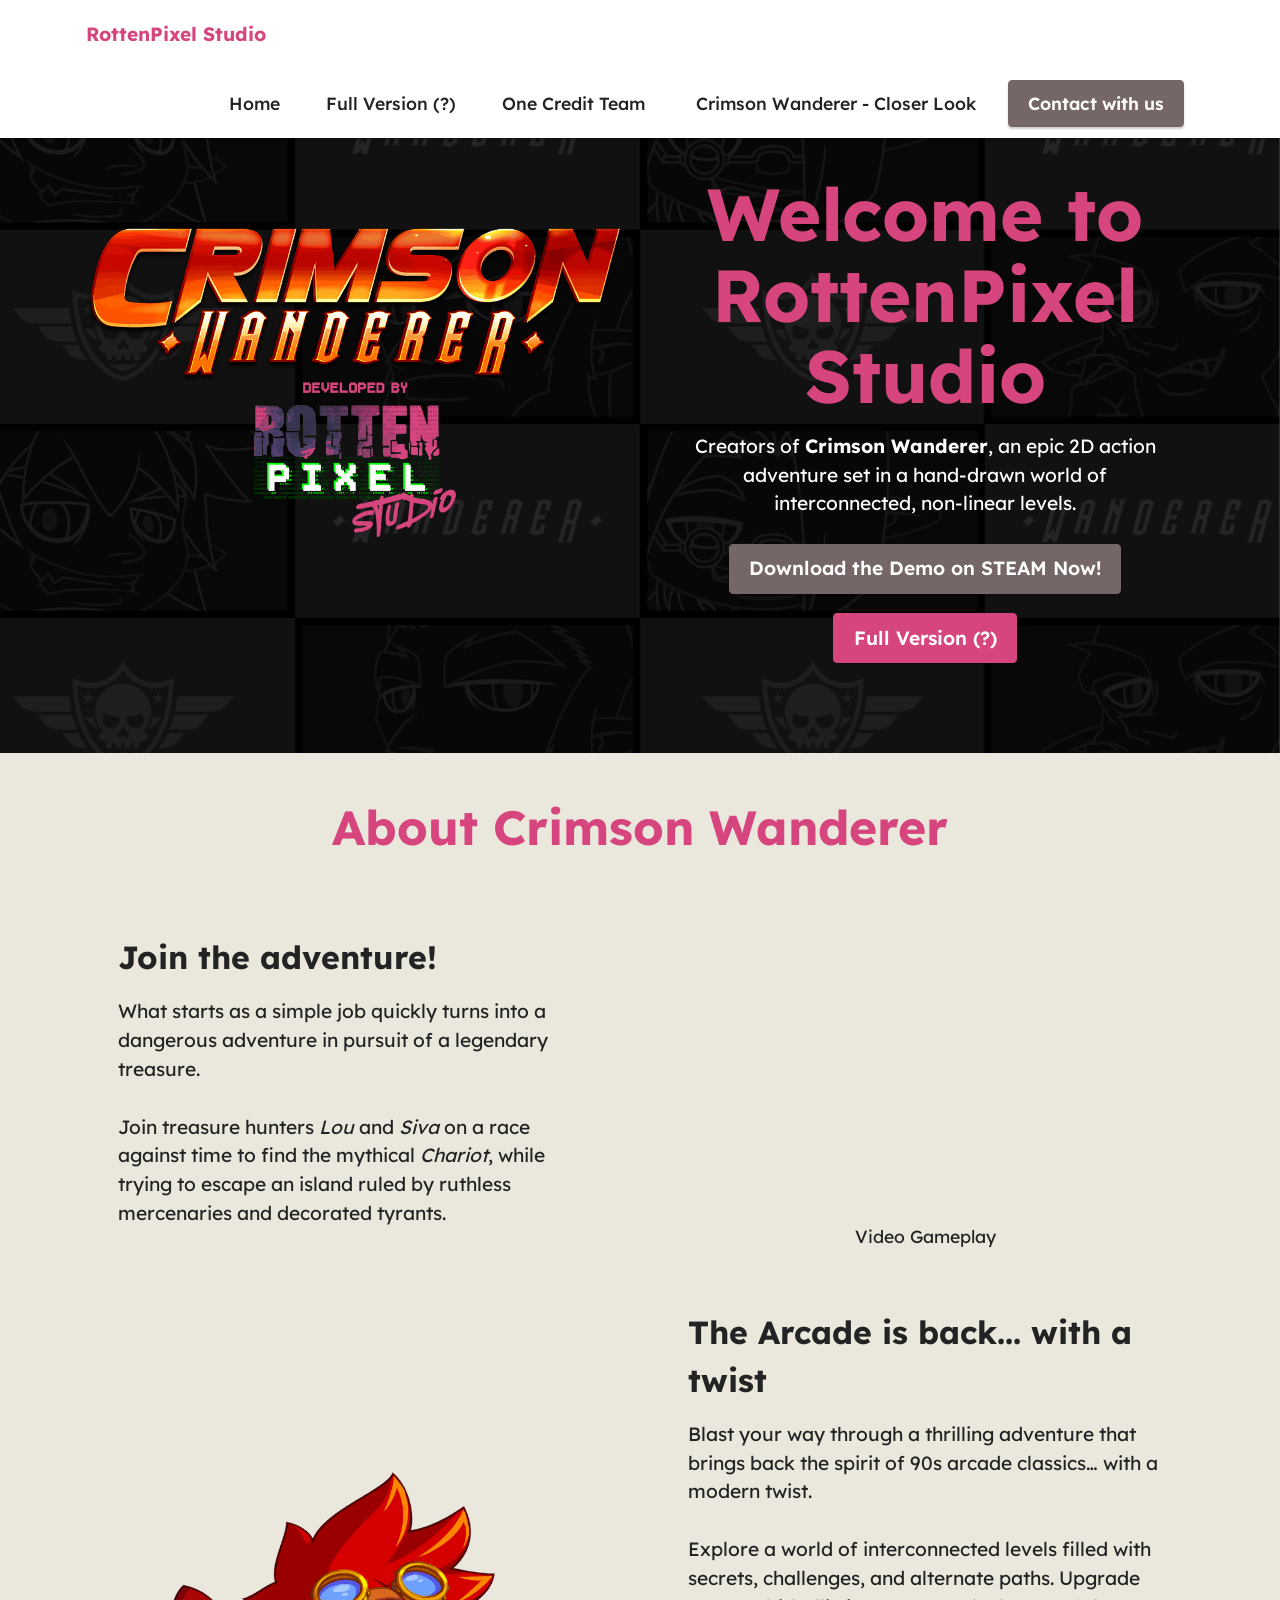
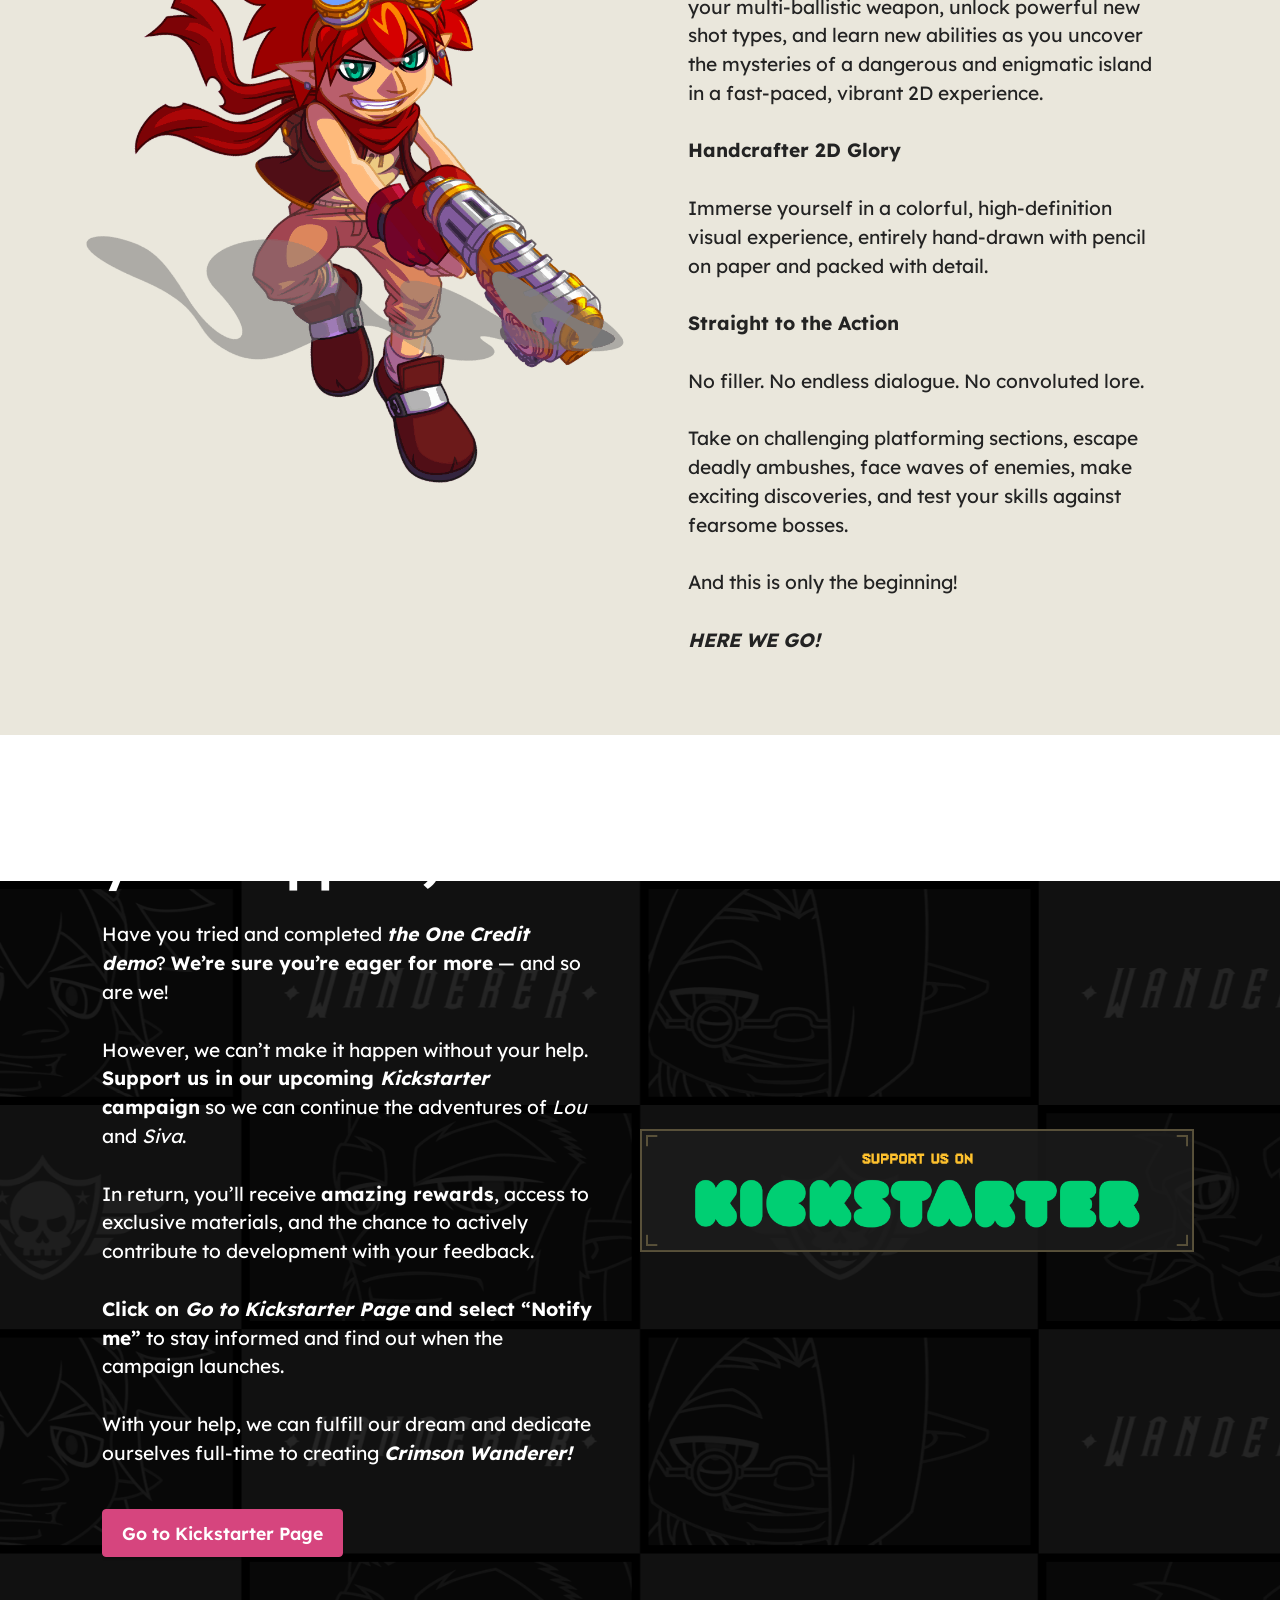
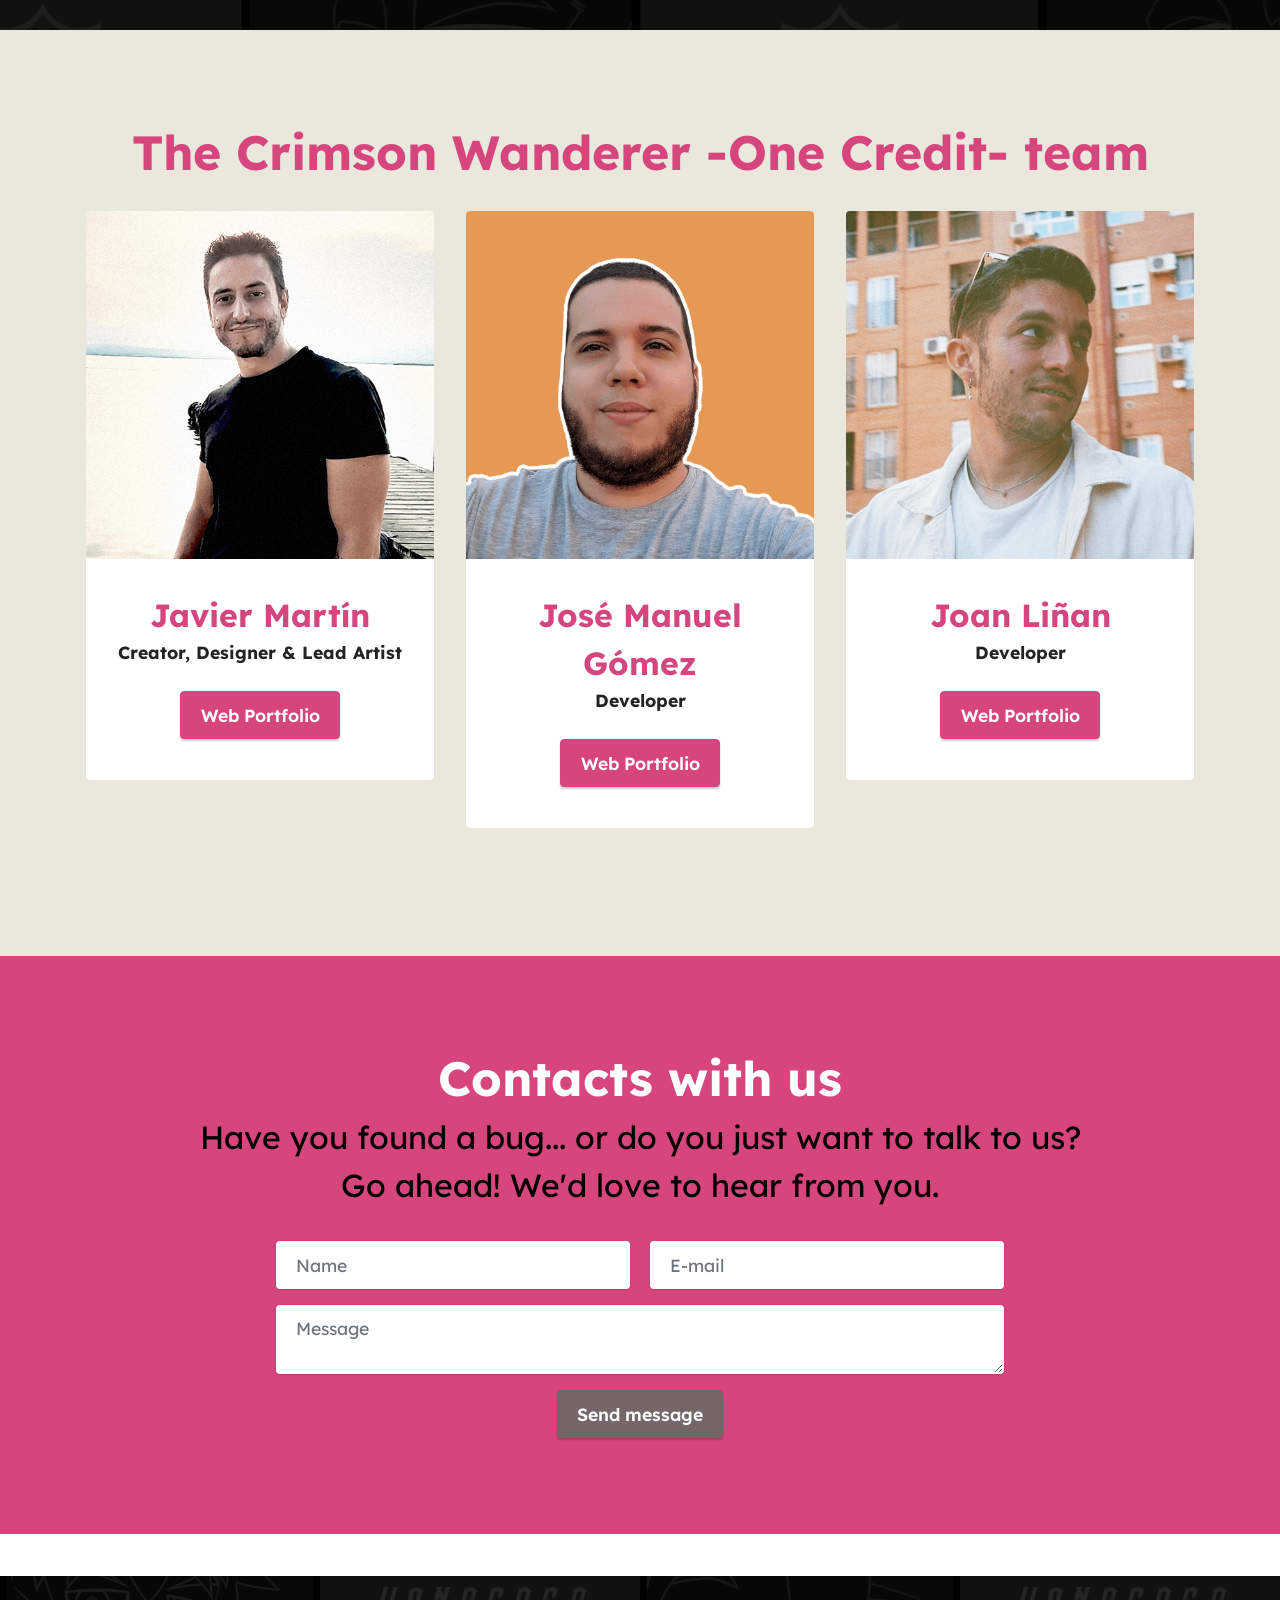
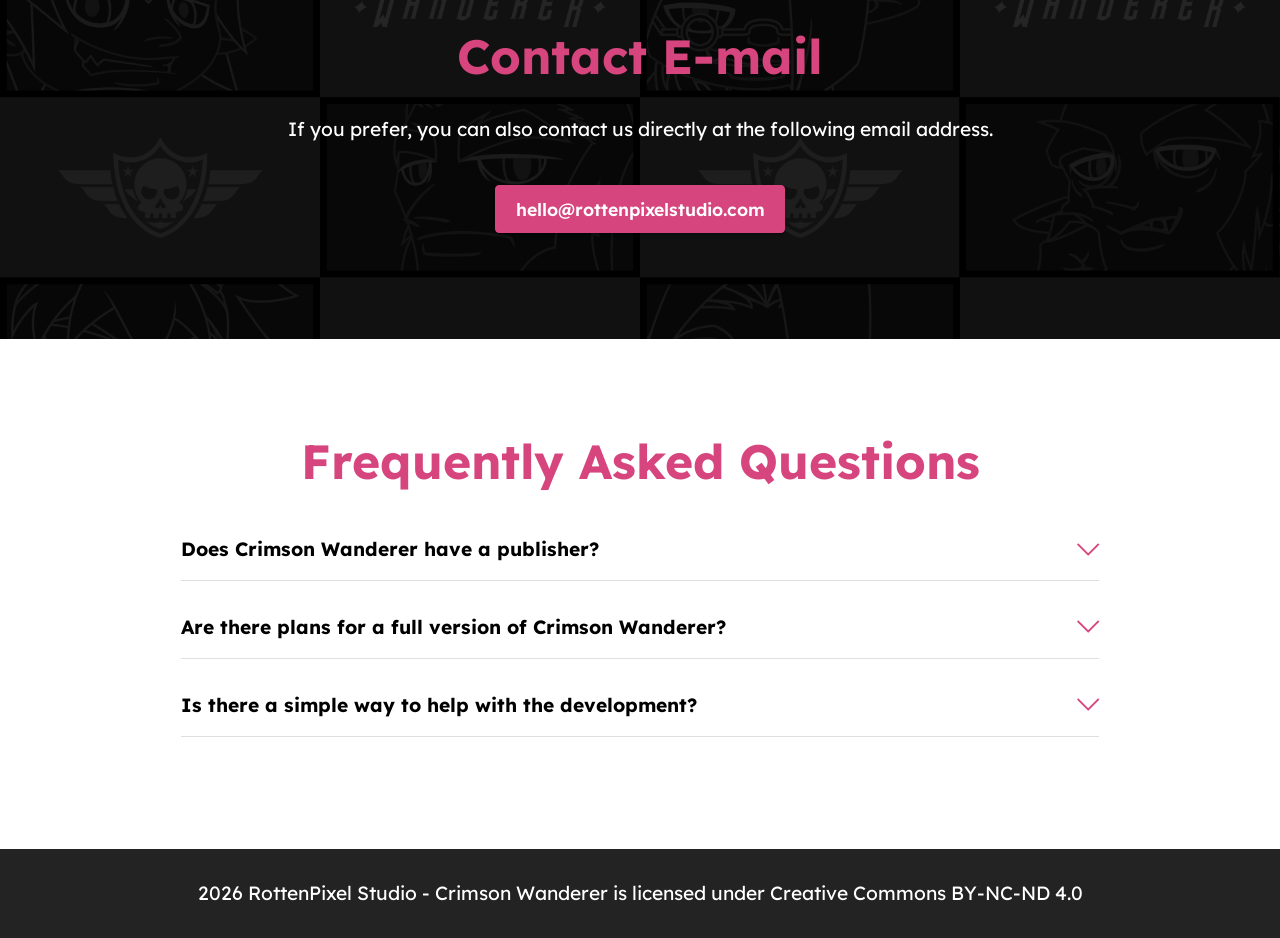
<file: index.html>
<!DOCTYPE html>
<html  >
<head>
  <!-- Site made with Mobirise Website Builder v6.1.12, https://mobirise.com -->
  <meta charset="UTF-8">
  <meta http-equiv="X-UA-Compatible" content="IE=edge">
  <meta name="generator" content="Mobirise v6.1.12, mobirise.com">
  <meta name="viewport" content="width=device-width, initial-scale=1, minimum-scale=1">
  <link rel="shortcut icon" href="assets/images/logo-1-128x84-1.png" type="image/x-icon">
  <meta name="description" content="">
  
  
  <title>Home</title>
  <link rel="stylesheet" href="assets/web/assets/mobirise-icons2/mobirise2.css">
  <link rel="stylesheet" href="assets/web/assets/mobirise-icons/mobirise-icons.css">
  <link rel="stylesheet" href="assets/bootstrap/css/bootstrap.min.css">
  <link rel="stylesheet" href="assets/parallax/jarallax.css">
  <link rel="stylesheet" href="assets/dropdown/css/style.css">
  <link rel="stylesheet" href="assets/socicon/css/styles.css">
  <link rel="stylesheet" href="assets/theme/css/style.css">
  <link rel="preload" href="https://fonts.googleapis.com/css?family=Lexend:100,200,300,400,500,600,700,800,900&display=swap" as="style" onload="this.onload=null;this.rel='stylesheet'">
  <noscript><link rel="stylesheet" href="https://fonts.googleapis.com/css?family=Lexend:100,200,300,400,500,600,700,800,900&display=swap"></noscript>
  <link rel="preload" as="style" href="assets/mobirise/css/mbr-additional.css?v=WB4C3w"><link rel="stylesheet" href="assets/mobirise/css/mbr-additional.css?v=WB4C3w" type="text/css">

  
  
  
</head>
<body>
  
  <section data-bs-version="5.1" class="menu menu2 cid-sFF0ciwnEL" once="menu" id="menu2-0">
    
    <nav class="navbar navbar-dropdown navbar-fixed-top navbar-expand-lg">
        <div class="container">
            <div class="navbar-brand">
                
                <span class="navbar-caption-wrap"><a class="navbar-caption text-primary display-7">RottenPixel Studio</a></span>
            </div>
            <button class="navbar-toggler" type="button" data-toggle="collapse" data-bs-toggle="collapse" data-target="#navbarSupportedContent" data-bs-target="#navbarSupportedContent" aria-controls="navbarNavAltMarkup" aria-expanded="false" aria-label="Toggle navigation">
                <div class="hamburger">
                    <span></span>
                    <span></span>
                    <span></span>
                    <span></span>
                </div>
            </button>
            <div class="collapse navbar-collapse" id="navbarSupportedContent">
                <ul class="navbar-nav nav-dropdown" data-app-modern-menu="true"><li class="nav-item"><a class="nav-link link text-black text-primary display-4" href="https://rottenpixelstudio.com/">Home</a></li>
                    <li class="nav-item"><a class="nav-link link text-black text-primary display-4" href="https://rottenpixelstudio.com/#features12-2">Full Version (?)</a></li><li class="nav-item"><a class="nav-link link text-black text-primary display-4" href="https://rottenpixelstudio.com/#team1-7">One Credit Team&nbsp;</a></li><li class="nav-item"><a class="nav-link link text-black text-primary display-4" href="https://rottenpixelstudio.com/crimson-wanderer-closer-look/">Crimson Wanderer - Closer Look<br></a></li></ul>
                
                <div class="navbar-buttons mbr-section-btn"><a class="btn btn-secondary display-4" href="https://rottenpixelstudio.com/#form5-d">
                        Contact with us</a></div>
            </div>
        </div>
    </nav>
</section>

<section data-bs-version="5.1" class="header11 cid-sFF0SGinka mbr-parallax-background" id="header11-1">

    

    

    <div class="container">
        <div class="row justify-content-center">
            <div class="col-12 col-md-6 image-wrapper">
                <img class="w-100" src="assets/images/logos-896x514.png" alt="Mobirise Website Builder">
            </div>
            <div class="col-12 col-md">
                <div class="text-wrapper text-center">
                    <h1 class="mbr-section-title mbr-fonts-style mb-3 display-1">
                        <strong>
</strong><div><strong><br></strong></div><div><strong>Welcome to RottenPixel Studio</strong></div></h1>
                    <p class="mbr-text mbr-fonts-style display-7">Creators of <strong>Crimson Wanderer</strong>, an epic 2D action adventure set in a hand-drawn world of interconnected, non-linear levels.</p>
                    <div class="mbr-section-btn mt-3"><a class="btn btn-secondary display-7" href="https://store.steampowered.com/app/4481830/Crimson_Wanderer__One_Credit_Demo/" target="_blank">Download the Demo on STEAM Now!</a> <a class="btn btn-primary display-7" href="https://rottenpixelstudio.com/#features12-2">Full Version (?)</a></div>
                </div>
            </div>
        </div>
    </div>
</section>

<section data-bs-version="5.1" class="video5 cid-vgB06s9HyC" id="video5-1">
    

    
    
    <div class="container">
        <div class="title-wrapper mb-5">
            <h2 class="mbr-section-title mbr-fonts-style mb-0 display-2">
                <strong>About Crimson Wanderer</strong></h2>
        </div>
        <div class="row align-items-center">
            <div class="col-12 col-lg-6 video-block">
                <div class="video-wrapper"><iframe class="mbr-embedded-video" src="https://www.youtube.com/embed/n6YhqH91YLY?rel=0&amp;amp;mute=1&amp;showinfo=0&amp;autoplay=1&amp;loop=0" width="1280" height="720" frameborder="0" allowfullscreen></iframe></div>
                <p class="mbr-description pt-2 mbr-fonts-style display-4">
                    Video Gameplay</p>
            </div>
            <div class="col-12 col-lg">
                <div class="text-wrapper">
                    <h3 class="mbr-section-subtitle mbr-fonts-style mb-3 display-5"><strong>Join the adventure!</strong></h3>
                    <p class="mbr-text mbr-fonts-style display-7">What starts as a simple job quickly turns into a dangerous adventure in pursuit of a legendary treasure.<br><br>Join treasure hunters <em>Lou </em>and <em>Siva </em>on a race against time to find the mythical <em>Chariot</em>, while trying to escape an island ruled by ruthless mercenaries and decorated tyrants.<br></p>
                </div>
            </div>
        </div>
    </div>
</section>

<section data-bs-version="5.1" class="image1 cid-vgB2kIe8UM" id="image1-3">
    

    
    

    <div class="container">
        <div class="row align-items-center">
            <div class="col-12 col-lg-6">
                <div class="image-wrapper">
                    <img src="assets/images/lou-1b-936x1063.png" alt="Mobirise Website Builder">
                    <p class="mbr-description mbr-fonts-style pt-2 align-center display-4"></p>
                </div>
            </div>
            <div class="col-12 col-lg">
                <div class="text-wrapper">
                    <h3 class="mbr-section-title mbr-fonts-style mb-3 display-5"><strong>The Arcade is back... with a twist</strong></h3>
                    <p class="mbr-text mbr-fonts-style display-7">Blast your way through a thrilling adventure that brings back the spirit of 90s arcade classics… with a modern twist.
<br>
<br>Explore a world of interconnected levels filled with secrets, challenges, and alternate paths. Upgrade your multi-ballistic weapon, unlock powerful new shot types, and learn new abilities as you uncover the mysteries of a dangerous and enigmatic island in a fast-paced, vibrant 2D experience.<br><br><strong>Handcrafter 2D Glory<br></strong><br>Immerse yourself in a colorful, high-definition visual experience, entirely hand-drawn with pencil on paper and packed with detail.<br><br><strong>Straight to the Action<br></strong><br>No filler. No endless dialogue. No convoluted lore.<br><br>Take on challenging platforming sections, escape deadly ambushes, face waves of enemies, make exciting discoveries, and test your skills against fearsome bosses.<br><br>And this is only the beginning!<br><br><strong><em>HERE WE GO!</em></strong><br></p>
                </div>
            </div>
        </div>
    </div>
</section>

<section data-bs-version="5.1" class="features12 cid-vgB1MHBw5j mbr-parallax-background" id="features12-2">

    

    
    
    <div class="container">
        <div class="m-0 row align-items-center">
            <div class="col-12 col-lg">
                <div class="card-wrapper">
                    <div class="card-box">
                        <h4 class="card-title mbr-fonts-style mb-4 display-2">
                            <strong>Full Version (with your support)</strong></h4>
                        <p class="mbr-text mbr-fonts-style mb-4 display-7">Have you tried and completed <strong><em>the One Credit demo</em></strong>? <strong>We’re sure you’re eager for more</strong> — and so are we!<br><br>However, we can’t make it happen without your help. <strong>Support us in our upcoming <em>Kickstarter </em>campaign</strong> so we can continue the adventures of <em>Lou</em> and <em>Siva</em>.<br><br>In return, you’ll receive <strong>amazing rewards</strong>, access to exclusive materials, and the chance to actively contribute to development with your feedback.<br><br><strong>Click on&nbsp;<em>Go to Kickstarter Page</em> and&nbsp;select “Notify me”</strong>&nbsp;to stay informed and find out when the campaign launches.<br><br>With your help, we can fulfill our dream and dedicate ourselves full-time to creating <strong><em>Crimson Wanderer!</em></strong></p>
                        
                        <div class="mbr-section-btn mb-4"><a class="btn btn-primary display-4" href="https://www.kickstarter.com/projects/51977543/crimson-wanderer" target="_blank">Go to Kickstarter Page</a></div>
                    </div>
                </div>
            </div>
            <div class="p-0 col-12 col-lg-6 md-pb">
                <div class="image-wrapper">
                    <img src="assets/images/kickstarter-925x206.png" alt="Mobirise Website Builder">
                </div>
            </div>
        </div>
    </div>
</section>

<section data-bs-version="5.1" class="team1 cid-vgBg4qwq8Z" id="team1-7">
    

    
    
    <div class="container">
        <div class="row justify-content-center">
            <div class="col-12">
                <h2 class="mbr-section-title mbr-fonts-style align-center mb-4 display-2">
                    <strong>The Crimson Wanderer -One Credit- team</strong>
                </h2>
                
            </div>
            <div class="item features-image mb-4 col-12 col-md-4">
                <div class="item-wrapper">
                    <div class="image-wrap">
                        <img src="assets/images/team-javi-500x500.png" alt="Mobirise Website Builder">
                    </div>
                    <div class="content-wrap">
                        <h4 class="mbr-section-title card-title mbr-fonts-style align-center m-0 display-5">
                            <strong>Javier Martín</strong></h4>
                        <h6 class="mbr-role mbr-fonts-style align-center mb-3 display-4">
                            <strong>Creator, Designer &amp; Lead Artist</strong></h6>
                        
                        
                        <div class="mbr-section-btn card-btn align-center"><a class="btn btn-primary display-4" href="https://sainiart.wordpress.com/" target="_blank">Web Portfolio</a></div>
                    </div>
                </div>
            </div>

            <div class="item features-image mb-4 col-12 col-md-4">
                <div class="item-wrapper">
                    <div class="image-wrap">
                        <img src="assets/images/team-jose-500x500.png" alt="Mobirise Website Builder">
                    </div>
                    <div class="content-wrap">
                        <h4 class="mbr-section-title card-title mbr-fonts-style align-center m-0 display-5">
                            <strong>José Manuel Gómez</strong></h4>
                        <h6 class="mbr-role mbr-fonts-style align-center mb-3 display-4">
                            <strong>Developer</strong></h6>
                        
                        
                        <div class="mbr-section-btn card-btn align-center"><a class="btn btn-primary display-4" href="https://josemgmz.com" target="_blank">Web Portfolio</a></div>
                    </div>
                </div>
            </div>
            
            <div class="item features-image mb-4 col-12 col-md-4">
                <div class="item-wrapper">
                    <div class="image-wrap">
                        <img src="assets/images/team-joan-500x500.png" alt="Mobirise Website Builder">
                    </div>
                    <div class="content-wrap">
                        <h4 class="mbr-section-title card-title mbr-fonts-style align-center m-0 display-5">
                            <strong>Joan Liñan</strong></h4>
                        <h6 class="mbr-role mbr-fonts-style align-center mb-3 display-4">
                            <strong>Developer</strong></h6>
                        
                        
                        <div class="mbr-section-btn card-btn align-center"><a class="btn btn-primary display-4" href="https://joanliqui.github.io" target="_blank">Web Portfolio</a></div>
                    </div>
                </div>
            </div>
        </div>
    </div>
</section>

<section data-bs-version="5.1" class="form5 cid-vgBks9QVce" id="form5-d">
    
    
    <div class="container">
        <div class="mbr-section-head">
            <h2 class="mbr-section-title mbr-fonts-style align-center mb-0 display-2">
                <strong>Contacts with us</strong></h2>
            <h4 class="mbr-section-subtitle mbr-fonts-style align-center mb-0 mt-2 display-5">Have you found a bug... or do you just want to talk to us?<br>Go ahead! We'd love to hear from you.</h4>
        </div>
        <div class="row justify-content-center mt-4">
            <div class="col-lg-8 mx-auto mbr-form" data-form-type="formoid">
                <form action="https://mobirise.eu/" method="POST" class="mbr-form form-with-styler" data-form-title="Form Name"><input type="hidden" name="email" data-form-email="true" value="5TtthUfg/Y/nWspKRvgG30CveFa8bWR9l+WSNiMa2VOp8wroIY9//+eEi9stKgVFxdS2vDJtaFT51TPkIaXKQwJbfEjy4V2Oocfwh1k5lRkFSp6VyjBajnwfmE+7N7Jv">
                    <div class="row">
                        <div hidden="hidden" data-form-alert="" class="alert alert-success col-12">Thanks for filling out the form!</div>
                        <div hidden="hidden" data-form-alert-danger="" class="alert alert-danger col-12">
                            Oops...! some problem!
                        </div>
                    </div>
                    <div class="dragArea row">
                        <div class="col-md col-sm-12 form-group mb-3" data-for="name">
                            <input type="text" name="name" placeholder="Name" data-form-field="name" class="form-control" value="" id="name-form5-d">
                        </div>
                        <div class="col-md col-sm-12 form-group mb-3" data-for="email">
                            <input type="email" name="email" placeholder="E-mail" data-form-field="email" class="form-control" value="" id="email-form5-d">
                        </div>
                        
                        <div class="col-12 form-group mb-3" data-for="textarea">
                            <textarea name="textarea" placeholder="Message" data-form-field="textarea" class="form-control" id="textarea-form5-d"></textarea>
                        </div>
                        <div class="col-lg-12 col-md-12 col-sm-12 align-center mbr-section-btn"><button type="submit" class="btn btn-secondary display-4">Send message</button></div>
                    </div>
                </form>
            </div>
        </div>
    </div>
</section>

<section data-bs-version="5.1" class="info3 cid-vgSuKrNA5y mbr-parallax-background" id="info3-l">

    

    
    

    <div class="container">
        <div class="row justify-content-center">
            <div class="card col-12 col-lg-10">
                <div class="card-wrapper">
                    <div class="card-box align-center">
                        <h2 class="card-title mbr-fonts-style align-center mb-4 display-2">
                            <strong>Contact E-mail</strong></h2>
                        <p class="mbr-text mbr-fonts-style mb-4 display-7">
                            If you prefer, you can also contact us directly at the following email address.</p>
                        <div class="mbr-section-btn mt-3"><a class="btn btn-primary display-4" href="mailto: hello@rottenpixelstudio.com" target="_blank">hello@rottenpixelstudio.com</a></div>
                    </div>
                </div>
            </div>
        </div>
    </div>
</section>

<section data-bs-version="5.1" class="content16 cid-sFF5Wb1ZQt" id="content16-a">

    

    
    <div class="container">
        <div class="row justify-content-center">
            <div class="col-12 col-md-10">
                <div class="mbr-section-head align-center mb-4">
                    <h3 class="mbr-section-title mb-0 mbr-fonts-style display-2"><strong>Frequently Asked Questions</strong></h3>
                    
                </div>
                <div id="bootstrap-accordion_8" class="panel-group accordionStyles accordion" role="tablist" aria-multiselectable="true">
                    <div class="card mb-3">
                        <div class="card-header" role="tab" id="headingOne">
                            <a role="button" class="panel-title collapsed" data-toggle="collapse" data-bs-toggle="collapse" data-core="" href="#collapse1_8" aria-expanded="false" aria-controls="collapse1">
                                <h6 class="panel-title-edit mbr-fonts-style mb-0 display-7"><strong>Does Crimson Wanderer have a publisher?</strong></h6>
                                <span class="sign mbr-iconfont mbri-arrow-down"></span>
                            </a>
                        </div>
                        <div id="collapse1_8" class="panel-collapse noScroll collapse" role="tabpanel" aria-labelledby="headingOne" data-parent="#accordion" data-bs-parent="#bootstrap-accordion_8">
                            <div class="panel-body">
                                <p class="mbr-fonts-style panel-text display-4">Not at the moment—we’ve been developing Crimson Wanderer on our own so far. But we’d love for a <strong>publisher to get in touch with us. </strong></p>
                            </div>
                        </div>
                    </div>
                    <div class="card mb-3">
                        <div class="card-header" role="tab" id="headingOne">
                            <a role="button" class="panel-title collapsed" data-toggle="collapse" data-bs-toggle="collapse" data-core="" href="#collapse2_8" aria-expanded="false" aria-controls="collapse2">
                                <h6 class="panel-title-edit mbr-fonts-style mb-0 display-7"><strong>Are there plans for a full version of Crimson Wanderer?</strong></h6>
                                <span class="sign mbr-iconfont mbri-arrow-down"></span>
                            </a>
                        </div>
                        <div id="collapse2_8" class="panel-collapse noScroll collapse" role="tabpanel" aria-labelledby="headingOne" data-parent="#accordion" data-bs-parent="#bootstrap-accordion_8">
                            <div class="panel-body">
                                <p class="mbr-fonts-style panel-text display-4">
                                    We’d love to! However, at the moment we can’t afford to develop a full version on our own. We’ll be launching our <strong>Kickstarter campaign soon</strong> so that you can help us make the full version of Crimson Wanderer a reality. </p>
                            </div>
                        </div>
                    </div>
                    <div class="card mb-3">
                        <div class="card-header" role="tab" id="headingOne">
                            <a role="button" class="panel-title collapsed" data-toggle="collapse" data-bs-toggle="collapse" data-core="" href="#collapse3_8" aria-expanded="false" aria-controls="collapse3">
                                <h6 class="panel-title-edit mbr-fonts-style mb-0 display-7"><strong>Is there a simple way to help with the development?</strong></h6>
                                <span class="sign mbr-iconfont mbri-arrow-down"></span>
                            </a>
                        </div>
                        <div id="collapse3_8" class="panel-collapse noScroll collapse" role="tabpanel" aria-labelledby="headingOne" data-parent="#accordion" data-bs-parent="#bootstrap-accordion_8">
                            <div class="panel-body">
                                <p class="mbr-fonts-style panel-text display-4">
                                    Of course! Look for our game on Steam – <em>Crimson Wanderer</em> – and <strong>add it to your <em>wishlist</em></strong>. That’ll prove there’s interest in the game and help spread the word to more people. </p>
                            </div>
                        </div>
                    </div>
                    
                    
                    
                </div>
            </div>
        </div>
    </div>
</section>

<section data-bs-version="5.1" class="footer7 cid-sFF3CYc3p7" once="footers" id="footer7-9">

    

    

    <div class="container">
        <div class="media-container-row align-center mbr-white">
            <div class="col-12">
                <p class="mbr-text mb-0 mbr-fonts-style display-7">
                    2026 RottenPixel Studio -&nbsp;Crimson Wanderer is licensed under Creative Commons BY-NC-ND 4.0</p>
            </div>
        </div>
    </div>
</section>
<script src="assets/bootstrap/js/bootstrap.bundle.min.js"></script>
<script src="assets/parallax/jarallax.js"></script>
<script src="assets/smoothscroll/smooth-scroll.js"></script>
<script src="assets/ytplayer/index.js"></script>
<script src="assets/dropdown/js/navbar-dropdown.js"></script>
<script src="assets/playervimeo/vimeo_player.js"></script>
<script src="assets/mbr-switch-arrow/mbr-switch-arrow.js"></script>
<script src="assets/theme/js/script.js"></script>
<script src="assets/formoid/formoid.min.js"></script>
  
  
</body>
</html>
</file>
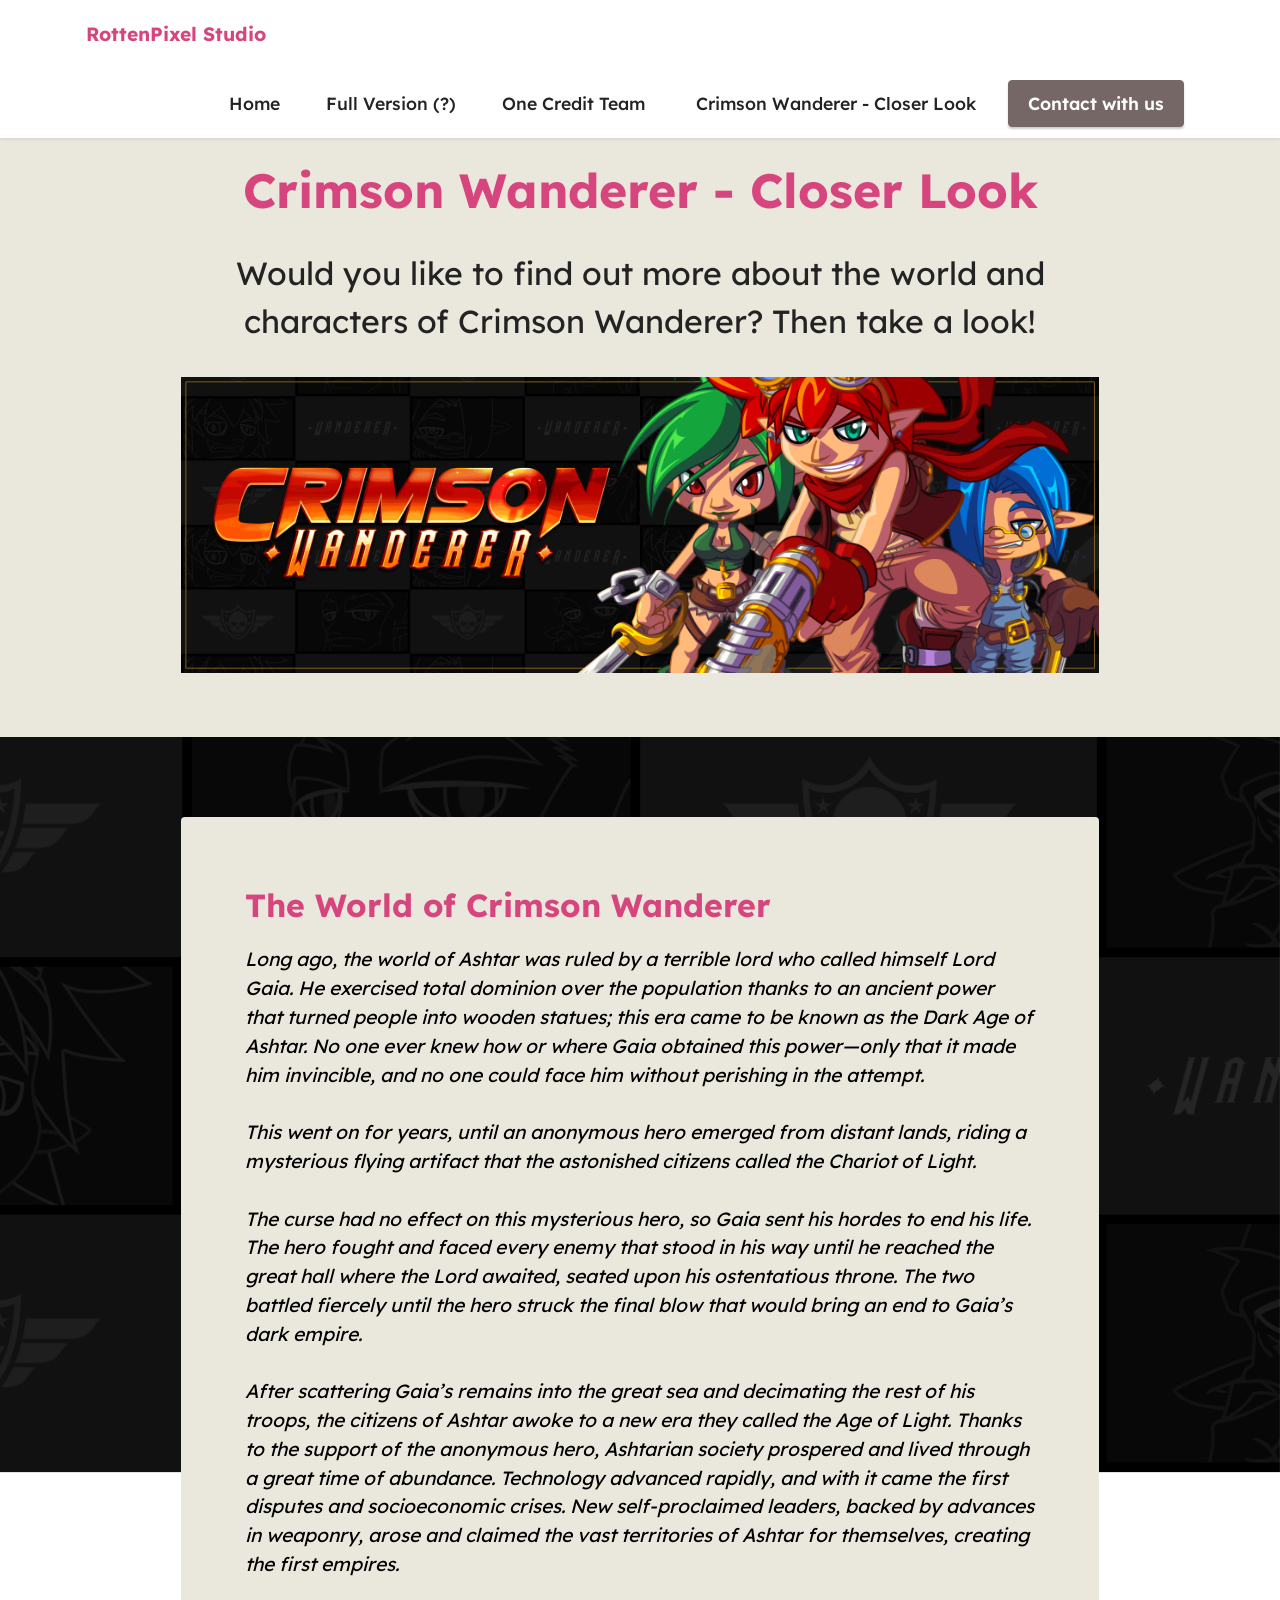
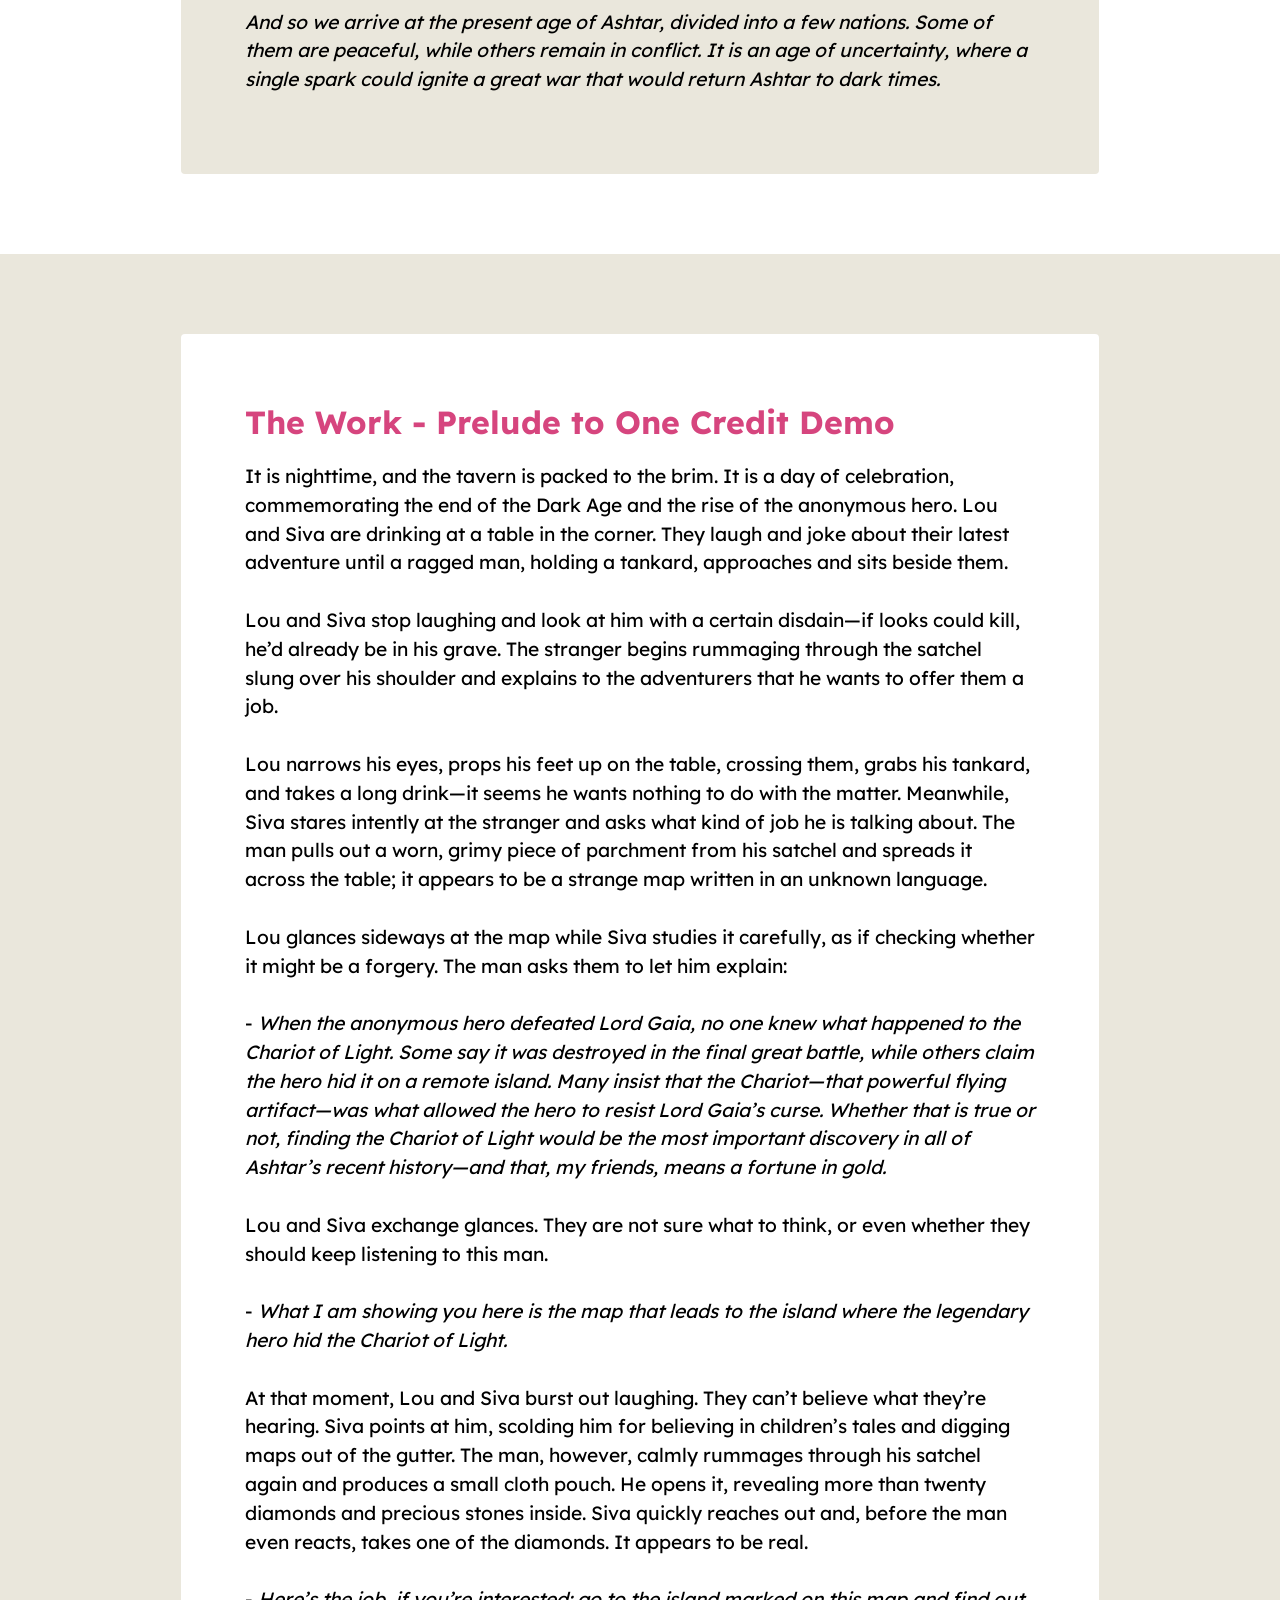
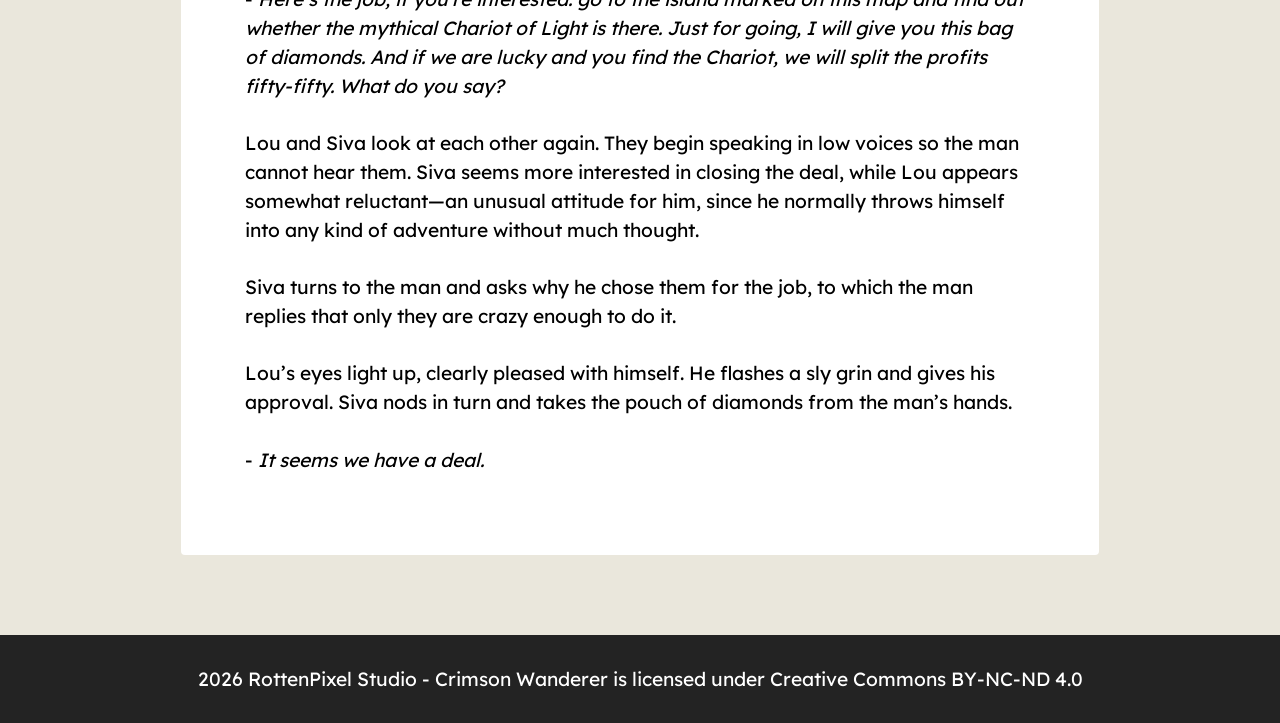
<file: crimson-wanderer-closer-look-page.html>
---
permalink: /crimson-wanderer-closer-look/
---
<!DOCTYPE html>
<html  >
<head>
  <!-- Site made with Mobirise Website Builder v6.1.12, https://mobirise.com -->
  <meta charset="UTF-8">
  <meta http-equiv="X-UA-Compatible" content="IE=edge">
  <meta name="generator" content="Mobirise v6.1.12, mobirise.com">
  <meta name="viewport" content="width=device-width, initial-scale=1, minimum-scale=1">
  <link rel="shortcut icon" href="../assets/images/logo-1-128x84-1.png" type="image/x-icon">
  <meta name="description" content="">
  
  
  <title>Crimson Wanderer - Closer Look</title>
  <link rel="stylesheet" href="../assets/bootstrap/css/bootstrap.min.css">
  <link rel="stylesheet" href="../assets/parallax/jarallax.css">
  <link rel="stylesheet" href="../assets/dropdown/css/style.css">
  <link rel="stylesheet" href="../assets/socicon/css/styles.css">
  <link rel="stylesheet" href="../assets/theme/css/style.css">
  <link rel="preload" href="https://fonts.googleapis.com/css?family=Lexend:100,200,300,400,500,600,700,800,900&display=swap" as="style" onload="this.onload=null;this.rel='stylesheet'">
  <noscript><link rel="stylesheet" href="https://fonts.googleapis.com/css?family=Lexend:100,200,300,400,500,600,700,800,900&display=swap"></noscript>
  <link rel="preload" as="style" href="../assets/mobirise/css/mbr-additional.css?v=slaMvp"><link rel="stylesheet" href="../assets/mobirise/css/mbr-additional.css?v=slaMvp" type="text/css">

  
  
  
</head>
<body>
  
  <section data-bs-version="5.1" class="menu menu2 cid-vgSzAr3heb" once="menu" id="menu2-m">
    
    <nav class="navbar navbar-dropdown navbar-fixed-top navbar-expand-lg">
        <div class="container">
            <div class="navbar-brand">
                
                <span class="navbar-caption-wrap"><a class="navbar-caption text-primary display-7">RottenPixel Studio</a></span>
            </div>
            <button class="navbar-toggler" type="button" data-toggle="collapse" data-bs-toggle="collapse" data-target="#navbarSupportedContent" data-bs-target="#navbarSupportedContent" aria-controls="navbarNavAltMarkup" aria-expanded="false" aria-label="Toggle navigation">
                <div class="hamburger">
                    <span></span>
                    <span></span>
                    <span></span>
                    <span></span>
                </div>
            </button>
            <div class="collapse navbar-collapse" id="navbarSupportedContent">
                <ul class="navbar-nav nav-dropdown" data-app-modern-menu="true"><li class="nav-item"><a class="nav-link link text-black text-primary display-4" href="https://rottenpixelstudio.com/">Home</a></li>
                    <li class="nav-item"><a class="nav-link link text-black text-primary display-4" href="https://rottenpixelstudio.com/#features12-2">Full Version (?)</a></li><li class="nav-item"><a class="nav-link link text-black text-primary display-4" href="https://rottenpixelstudio.com/#team1-7">One Credit Team&nbsp;</a></li><li class="nav-item"><a class="nav-link link text-black text-primary display-4" href="https://rottenpixelstudio.com/crimson-wanderer-closer-look/">Crimson Wanderer - Closer Look<br></a></li></ul>
                
                <div class="navbar-buttons mbr-section-btn"><a class="btn btn-secondary display-4" href="https://rottenpixelstudio.com/#form5-d">
                        Contact with us</a></div>
            </div>
        </div>
    </nav>
</section>

<section data-bs-version="5.1" class="content4 cid-vgSAhbCZau" id="content4-w">
    

    
    
    <div class="container">
        <div class="row justify-content-center">
            <div class="title col-md-12 col-lg-10">
                <h3 class="mbr-section-title mbr-fonts-style align-center mb-4 display-2"><strong>Crimson Wanderer - Closer Look</strong></h3>
                <h1 class="mbr-section-subtitle align-center mbr-fonts-style mb-4 display-5">Would you like to find out more about the world and characters of Crimson Wanderer? Then take a look!</h1>
                
            </div>
        </div>
    </div>
</section>

<section data-bs-version="5.1" class="image3 cid-vgSAKRJjg9" id="image3-x">
    

    
    

    <div class="container">
        <div class="row justify-content-center">
            <div class="col-12 col-lg-10">
                <div class="image-wrapper">
                    <img src="../assets/images/hero-2136x690.png" alt="">
                    
                </div>
            </div>
        </div>
    </div>
</section>

<section data-bs-version="5.1" class="content15 cid-vgSCMwWczm mbr-parallax-background" id="content15-10">

    

    
    
    <div class="container">
        <div class="row justify-content-center">
            <div class="card col-md-12 col-lg-10">
                <div class="card-wrapper">
                    <div class="card-box align-left">
                        <h4 class="card-title mbr-fonts-style mbr-white mb-3 display-5">
                            <strong>The World of Crimson Wanderer</strong></h4>
                        <p class="mbr-text mbr-fonts-style display-7"><em>Long ago, the world of Ashtar was ruled by a terrible lord who called himself Lord Gaia. He exercised total dominion over the population thanks to an ancient power that turned people into wooden statues; this era came to be known as the Dark Age of Ashtar. No one ever knew how or where Gaia obtained this power—only that it made him invincible, and no one could face him without perishing in the attempt.<br><br>This went on for years, until an anonymous hero emerged from distant lands, riding a mysterious flying artifact that the astonished citizens called the Chariot of Light.<br><br>The curse had no effect on this mysterious hero, so Gaia sent his hordes to end his life. The hero fought and faced every enemy that stood in his way until he reached the great hall where the Lord awaited, seated upon his ostentatious throne. The two battled fiercely until the hero struck the final blow that would bring an end to Gaia’s dark empire.<br><br>After scattering Gaia’s remains into the great sea and decimating the rest of his troops, the citizens of Ashtar awoke to a new era they called the Age of Light. Thanks to the support of the anonymous hero, Ashtarian society prospered and lived through a great time of abundance. Technology advanced rapidly, and with it came the first disputes and socioeconomic crises. New self-proclaimed leaders, backed by advances in weaponry, arose and claimed the vast territories of Ashtar for themselves, creating the first empires.<br><br>And so we arrive at the present age of Ashtar, divided into a few nations. Some of them are peaceful, while others remain in conflict. It is an age of uncertainty, where a single spark could ignite a great war that would return Ashtar to dark times.</em></p>
                        
                    </div>
                </div>
            </div>
        </div>
    </div>
</section>

<section data-bs-version="5.1" class="content15 cid-vgSEISgt7J" id="content15-11">

    

    
    
    <div class="container">
        <div class="row justify-content-center">
            <div class="card col-md-12 col-lg-10">
                <div class="card-wrapper">
                    <div class="card-box align-left">
                        <h4 class="card-title mbr-fonts-style mbr-white mb-3 display-5">
                            <strong>The Work - Prelude to One Credit Demo</strong></h4>
                        <p class="mbr-text mbr-fonts-style display-7">It is nighttime, and the tavern is packed to the brim. It is a day of celebration, commemorating the end of the Dark Age and the rise of the anonymous hero. Lou and Siva are drinking at a table in the corner. They laugh and joke about their latest adventure until a ragged man, holding a tankard, approaches and sits beside them.<br><br>Lou and Siva stop laughing and look at him with a certain disdain—if looks could kill, he’d already be in his grave. The stranger begins rummaging through the satchel slung over his shoulder and explains to the adventurers that he wants to offer them a job.<br><br>Lou narrows his eyes, props his feet up on the table, crossing them, grabs his tankard, and takes a long drink—it seems he wants nothing to do with the matter. Meanwhile, Siva stares intently at the stranger and asks what kind of job he is talking about. The man pulls out a worn, grimy piece of parchment from his satchel and spreads it across the table; it appears to be a strange map written in an unknown language.<br><br>Lou glances sideways at the map while Siva studies it carefully, as if checking whether it might be a forgery. The man asks them to let him explain:<br><br>- <em>When the anonymous hero defeated Lord Gaia, no one knew what happened to the Chariot of Light. Some say it was destroyed in the final great battle, while others claim the hero hid it on a remote island. Many insist that the Chariot—that powerful flying artifact—was what allowed the hero to resist Lord Gaia’s curse. Whether that is true or not, finding the Chariot of Light would be the most important discovery in all of Ashtar’s recent history—and that, my friends, means a fortune in gold.</em><br><br>Lou and Siva exchange glances. They are not sure what to think, or even whether they should keep listening to this man.<br><br>- <em>What I am showing you here is the map that leads to the island where the legendary hero hid the Chariot of Light.</em><br><br>At that moment, Lou and Siva burst out laughing. They can’t believe what they’re hearing. Siva points at him, scolding him for believing in children’s tales and digging maps out of the gutter. The man, however, calmly rummages through his satchel again and produces a small cloth pouch. He opens it, revealing more than twenty diamonds and precious stones inside. Siva quickly reaches out and, before the man even reacts, takes one of the diamonds. It appears to be real.<br><br>- <em>Here’s the job, if you’re interested: go to the island marked on this map and find out whether the mythical Chariot of Light is there. Just for going, I will give you this bag of diamonds. And if we are lucky and you find the Chariot, we will split the profits fifty-fifty. What do you say?</em><br><br>Lou and Siva look at each other again. They begin speaking in low voices so the man cannot hear them. Siva seems more interested in closing the deal, while Lou appears somewhat reluctant—an unusual attitude for him, since he normally throws himself into any kind of adventure without much thought.<br><br>Siva turns to the man and asks why he chose them for the job, to which the man replies that only they are crazy enough to do it.<br><br>Lou’s eyes light up, clearly pleased with himself. He flashes a sly grin and gives his approval. Siva nods in turn and takes the pouch of diamonds from the man’s hands.<br><br>- <em>It seems we have a deal.</em><br></p>
                        
                    </div>
                </div>
            </div>
        </div>
    </div>
</section>

<section data-bs-version="5.1" class="footer7 cid-vgSzAtC2hj" once="footers" id="footer7-v">

    

    

    <div class="container">
        <div class="media-container-row align-center mbr-white">
            <div class="col-12">
                <p class="mbr-text mb-0 mbr-fonts-style display-7">
                    2026 RottenPixel Studio -&nbsp;Crimson Wanderer is licensed under Creative Commons BY-NC-ND 4.0</p>
            </div>
        </div>
    </div>
</section>
<script src="../assets/bootstrap/js/bootstrap.bundle.min.js"></script>
<script src="../assets/parallax/jarallax.js"></script>
<script src="../assets/smoothscroll/smooth-scroll.js"></script>
<script src="../assets/ytplayer/index.js"></script>
<script src="../assets/dropdown/js/navbar-dropdown.js"></script>
<script src="../assets/theme/js/script.js"></script>
  
  
</body>
</html>
</file>
<file: assets/web/assets/mobirise-icons2/mobirise2.css>
@font-face {
  font-family: 'Moririse2';
  font-display: swap;
  src:  url('mobirise2.eot?f2bix4');
  src:  url('mobirise2.eot?f2bix4#iefix') format('embedded-opentype'),
    url('mobirise2.woff2?f2bix4') format('woff2'),
    url('mobirise2.woff?f2bix4') format('woff'),
    url('mobirise2.ttf?f2bix4') format('truetype'),
    url('mobirise2.svg?f2bix4#mobirise2') format('svg');
  font-weight: normal;
  font-style: normal;
}

[class^="mobi-"], [class*=" mobi-"] {
  /* use !important to prevent issues with browser extensions that change fonts */
  font-family: 'Moririse2' !important;
  speak: none;
  font-style: normal;
  font-weight: normal;
  font-variant: normal;
  text-transform: none;
  line-height: 1;

  /* Better Font Rendering =========== */
  -webkit-font-smoothing: antialiased;
  -moz-osx-font-smoothing: grayscale;
}

.mobi-mbri-add-submenu:before {
  content: "\e900";
}
.mobi-mbri-alert:before {
  content: "\e901";
}
.mobi-mbri-align-center:before {
  content: "\e902";
}
.mobi-mbri-align-justify:before {
  content: "\e903";
}
.mobi-mbri-align-left:before {
  content: "\e904";
}
.mobi-mbri-align-right:before {
  content: "\e905";
}
.mobi-mbri-android:before {
  content: "\e906";
}
.mobi-mbri-apple:before {
  content: "\e907";
}
.mobi-mbri-arrow-down:before {
  content: "\e908";
}
.mobi-mbri-arrow-next:before {
  content: "\e909";
}
.mobi-mbri-arrow-prev:before {
  content: "\e90a";
}
.mobi-mbri-arrow-up:before {
  content: "\e90b";
}
.mobi-mbri-bold:before {
  content: "\e90c";
}
.mobi-mbri-bookmark:before {
  content: "\e90d";
}
.mobi-mbri-bootstrap:before {
  content: "\e90e";
}
.mobi-mbri-briefcase:before {
  content: "\e90f";
}
.mobi-mbri-browse:before {
  content: "\e910";
}
.mobi-mbri-bulleted-list:before {
  content: "\e911";
}
.mobi-mbri-calendar:before {
  content: "\e912";
}
.mobi-mbri-camera:before {
  content: "\e913";
}
.mobi-mbri-cart-add:before {
  content: "\e914";
}
.mobi-mbri-cart-full:before {
  content: "\e915";
}
.mobi-mbri-cash:before {
  content: "\e916";
}
.mobi-mbri-change-style:before {
  content: "\e917";
}
.mobi-mbri-chat:before {
  content: "\e918";
}
.mobi-mbri-clock:before {
  content: "\e919";
}
.mobi-mbri-close:before {
  content: "\e91a";
}
.mobi-mbri-cloud:before {
  content: "\e91b";
}
.mobi-mbri-code:before {
  content: "\e91c";
}
.mobi-mbri-contact-form:before {
  content: "\e91d";
}
.mobi-mbri-credit-card:before {
  content: "\e91e";
}
.mobi-mbri-cursor-click:before {
  content: "\e91f";
}
.mobi-mbri-cust-feedback:before {
  content: "\e920";
}
.mobi-mbri-database:before {
  content: "\e921";
}
.mobi-mbri-delivery:before {
  content: "\e922";
}
.mobi-mbri-desktop:before {
  content: "\e923";
}
.mobi-mbri-devices:before {
  content: "\e924";
}
.mobi-mbri-down:before {
  content: "\e925";
}
.mobi-mbri-download-2:before {
  content: "\e926";
}
.mobi-mbri-download:before {
  content: "\e927";
}
.mobi-mbri-drag-n-drop-2:before {
  content: "\e928";
}
.mobi-mbri-drag-n-drop:before {
  content: "\e929";
}
.mobi-mbri-edit-2:before {
  content: "\e92a";
}
.mobi-mbri-edit:before {
  content: "\e92b";
}
.mobi-mbri-error:before {
  content: "\e92c";
}
.mobi-mbri-extension:before {
  content: "\e92d";
}
.mobi-mbri-features:before {
  content: "\e92e";
}
.mobi-mbri-file:before {
  content: "\e92f";
}
.mobi-mbri-flag:before {
  content: "\e930";
}
.mobi-mbri-folder:before {
  content: "\e931";
}
.mobi-mbri-gift:before {
  content: "\e932";
}
.mobi-mbri-github:before {
  content: "\e933";
}
.mobi-mbri-globe-2:before {
  content: "\e934";
}
.mobi-mbri-globe:before {
  content: "\e935";
}
.mobi-mbri-growing-chart:before {
  content: "\e936";
}
.mobi-mbri-hearth:before {
  content: "\e937";
}
.mobi-mbri-help:before {
  content: "\e938";
}
.mobi-mbri-home:before {
  content: "\e939";
}
.mobi-mbri-hot-cup:before {
  content: "\e93a";
}
.mobi-mbri-idea:before {
  content: "\e93b";
}
.mobi-mbri-image-gallery:before {
  content: "\e93c";
}
.mobi-mbri-image-slider:before {
  content: "\e93d";
}
.mobi-mbri-info:before {
  content: "\e93e";
}
.mobi-mbri-italic:before {
  content: "\e93f";
}
.mobi-mbri-key:before {
  content: "\e940";
}
.mobi-mbri-laptop:before {
  content: "\e941";
}
.mobi-mbri-layers:before {
  content: "\e942";
}
.mobi-mbri-left-right:before {
  content: "\e943";
}
.mobi-mbri-left:before {
  content: "\e944";
}
.mobi-mbri-letter:before {
  content: "\e945";
}
.mobi-mbri-like:before {
  content: "\e946";
}
.mobi-mbri-link:before {
  content: "\e947";
}
.mobi-mbri-lock:before {
  content: "\e948";
}
.mobi-mbri-login:before {
  content: "\e949";
}
.mobi-mbri-logout:before {
  content: "\e94a";
}
.mobi-mbri-magic-stick:before {
  content: "\e94b";
}
.mobi-mbri-map-pin:before {
  content: "\e94c";
}
.mobi-mbri-menu:before {
  content: "\e94d";
}
.mobi-mbri-mobile-2:before {
  content: "\e94e";
}
.mobi-mbri-mobile-horizontal:before {
  content: "\e94f";
}
.mobi-mbri-mobile:before {
  content: "\e950";
}
.mobi-mbri-mobirise:before {
  content: "\e951";
}
.mobi-mbri-more-horizontal:before {
  content: "\e952";
}
.mobi-mbri-more-vertical:before {
  content: "\e953";
}
.mobi-mbri-music:before {
  content: "\e954";
}
.mobi-mbri-new-file:before {
  content: "\e955";
}
.mobi-mbri-numbered-list:before {
  content: "\e956";
}
.mobi-mbri-opened-folder:before {
  content: "\e957";
}
.mobi-mbri-pages:before {
  content: "\e958";
}
.mobi-mbri-paper-plane:before {
  content: "\e959";
}
.mobi-mbri-paperclip:before {
  content: "\e95a";
}
.mobi-mbri-phone:before {
  content: "\e95b";
}
.mobi-mbri-photo:before {
  content: "\e95c";
}
.mobi-mbri-photos:before {
  content: "\e95d";
}
.mobi-mbri-pin:before {
  content: "\e95e";
}
.mobi-mbri-play:before {
  content: "\e95f";
}
.mobi-mbri-plus:before {
  content: "\e960";
}
.mobi-mbri-preview:before {
  content: "\e961";
}
.mobi-mbri-print:before {
  content: "\e962";
}
.mobi-mbri-protect:before {
  content: "\e963";
}
.mobi-mbri-question:before {
  content: "\e964";
}
.mobi-mbri-quote-left:before {
  content: "\e965";
}
.mobi-mbri-quote-right:before {
  content: "\e966";
}
.mobi-mbri-redo:before {
  content: "\e967";
}
.mobi-mbri-refresh:before {
  content: "\e968";
}
.mobi-mbri-responsive-2:before {
  content: "\e969";
}
.mobi-mbri-responsive:before {
  content: "\e96a";
}
.mobi-mbri-right:before {
  content: "\e96b";
}
.mobi-mbri-rocket:before {
  content: "\e96c";
}
.mobi-mbri-sad-face:before {
  content: "\e96d";
}
.mobi-mbri-sale:before {
  content: "\e96e";
}
.mobi-mbri-save:before {
  content: "\e96f";
}
.mobi-mbri-search:before {
  content: "\e970";
}
.mobi-mbri-setting-2:before {
  content: "\e971";
}
.mobi-mbri-setting-3:before {
  content: "\e972";
}
.mobi-mbri-setting:before {
  content: "\e973";
}
.mobi-mbri-share:before {
  content: "\e974";
}
.mobi-mbri-shopping-bag:before {
  content: "\e975";
}
.mobi-mbri-shopping-basket:before {
  content: "\e976";
}
.mobi-mbri-shopping-cart:before {
  content: "\e977";
}
.mobi-mbri-sites:before {
  content: "\e978";
}
.mobi-mbri-smile-face:before {
  content: "\e979";
}
.mobi-mbri-speed:before {
  content: "\e97a";
}
.mobi-mbri-star:before {
  content: "\e97b";
}
.mobi-mbri-success:before {
  content: "\e97c";
}
.mobi-mbri-sun:before {
  content: "\e97d";
}
.mobi-mbri-sun2:before {
  content: "\e97e";
}
.mobi-mbri-tablet-vertical:before {
  content: "\e97f";
}
.mobi-mbri-tablet:before {
  content: "\e980";
}
.mobi-mbri-target:before {
  content: "\e981";
}
.mobi-mbri-timer:before {
  content: "\e982";
}
.mobi-mbri-to-ftp:before {
  content: "\e983";
}
.mobi-mbri-to-local-drive:before {
  content: "\e984";
}
.mobi-mbri-touch-swipe:before {
  content: "\e985";
}
.mobi-mbri-touch:before {
  content: "\e986";
}
.mobi-mbri-trash:before {
  content: "\e987";
}
.mobi-mbri-underline:before {
  content: "\e988";
}
.mobi-mbri-undo:before {
  content: "\e989";
}
.mobi-mbri-unlink:before {
  content: "\e98a";
}
.mobi-mbri-unlock:before {
  content: "\e98b";
}
.mobi-mbri-up-down:before {
  content: "\e98c";
}
.mobi-mbri-up:before {
  content: "\e98d";
}
.mobi-mbri-update:before {
  content: "\e98e";
}
.mobi-mbri-upload-2:before {
  content: "\e98f";
}
.mobi-mbri-upload:before {
  content: "\e990";
}
.mobi-mbri-user-2:before {
  content: "\e991";
}
.mobi-mbri-user:before {
  content: "\e992";
}
.mobi-mbri-users:before {
  content: "\e993";
}
.mobi-mbri-video-play:before {
  content: "\e994";
}
.mobi-mbri-video:before {
  content: "\e995";
}
.mobi-mbri-watch:before {
  content: "\e996";
}
.mobi-mbri-website-theme-2:before {
  content: "\e997";
}
.mobi-mbri-website-theme:before {
  content: "\e998";
}
.mobi-mbri-wifi:before {
  content: "\e999";
}
.mobi-mbri-windows:before {
  content: "\e99a";
}
.mobi-mbri-zoom-in:before {
  content: "\e99b";
}
.mobi-mbri-zoom-out:before {
  content: "\e99c";
}
</file>
<file: assets/web/assets/mobirise-icons/mobirise-icons.css>
@font-face {
  font-family: 'MobiriseIcons';
  src:  url('mobirise-icons.eot?spat4u');
  src:  url('mobirise-icons.eot?spat4u#iefix') format('embedded-opentype'),
    url('mobirise-icons.woff2?spat4u') format('woff2'),
    url('mobirise-icons.woff?spat4u') format('woff'),
    url('mobirise-icons.ttf?spat4u') format('truetype'),
    url('mobirise-icons.svg?spat4u#MobiriseIcons') format('svg');
  font-weight: normal;
  font-style: normal;
  font-display: swap;
}

[class^="mbri-"], [class*=" mbri-"] {
  /* use !important to prevent issues with browser extensions that change fonts */
  font-family: MobiriseIcons !important;
  speak: none;
  font-style: normal;
  font-weight: normal;
  font-variant: normal;
  text-transform: none;
  line-height: 1;

  /* Better Font Rendering =========== */
  -webkit-font-smoothing: antialiased;
  -moz-osx-font-smoothing: grayscale;
}

.mbri-add-submenu:before {
  content: "\e900";
}
.mbri-alert:before {
  content: "\e901";
}
.mbri-align-center:before {
  content: "\e902";
}
.mbri-align-justify:before {
  content: "\e903";
}
.mbri-align-left:before {
  content: "\e904";
}
.mbri-align-right:before {
  content: "\e905";
}
.mbri-android:before {
  content: "\e906";
}
.mbri-apple:before {
  content: "\e907";
}
.mbri-arrow-down:before {
  content: "\e908";
}
.mbri-arrow-next:before {
  content: "\e909";
}
.mbri-arrow-prev:before {
  content: "\e90a";
}
.mbri-arrow-up:before {
  content: "\e90b";
}
.mbri-bold:before {
  content: "\e90c";
}
.mbri-bookmark:before {
  content: "\e90d";
}
.mbri-bootstrap:before {
  content: "\e90e";
}
.mbri-briefcase:before {
  content: "\e90f";
}
.mbri-browse:before {
  content: "\e910";
}
.mbri-bulleted-list:before {
  content: "\e911";
}
.mbri-calendar:before {
  content: "\e912";
}
.mbri-camera:before {
  content: "\e913";
}
.mbri-cart-add:before {
  content: "\e914";
}
.mbri-cart-full:before {
  content: "\e915";
}
.mbri-cash:before {
  content: "\e916";
}
.mbri-change-style:before {
  content: "\e917";
}
.mbri-chat:before {
  content: "\e918";
}
.mbri-clock:before {
  content: "\e919";
}
.mbri-close:before {
  content: "\e91a";
}
.mbri-cloud:before {
  content: "\e91b";
}
.mbri-code:before {
  content: "\e91c";
}
.mbri-contact-form:before {
  content: "\e91d";
}
.mbri-credit-card:before {
  content: "\e91e";
}
.mbri-cursor-click:before {
  content: "\e91f";
}
.mbri-cust-feedback:before {
  content: "\e920";
}
.mbri-database:before {
  content: "\e921";
}
.mbri-delivery:before {
  content: "\e922";
}
.mbri-desktop:before {
  content: "\e923";
}
.mbri-devices:before {
  content: "\e924";
}
.mbri-down:before {
  content: "\e925";
}
.mbri-download:before {
  content: "\e989";
}
.mbri-drag-n-drop:before {
  content: "\e927";
}
.mbri-drag-n-drop2:before {
  content: "\e928";
}
.mbri-edit:before {
  content: "\e929";
}
.mbri-edit2:before {
  content: "\e92a";
}
.mbri-error:before {
  content: "\e92b";
}
.mbri-extension:before {
  content: "\e92c";
}
.mbri-features:before {
  content: "\e92d";
}
.mbri-file:before {
  content: "\e92e";
}
.mbri-flag:before {
  content: "\e92f";
}
.mbri-folder:before {
  content: "\e930";
}
.mbri-gift:before {
  content: "\e931";
}
.mbri-github:before {
  content: "\e932";
}
.mbri-globe:before {
  content: "\e933";
}
.mbri-globe-2:before {
  content: "\e934";
}
.mbri-growing-chart:before {
  content: "\e935";
}
.mbri-hearth:before {
  content: "\e936";
}
.mbri-help:before {
  content: "\e937";
}
.mbri-home:before {
  content: "\e938";
}
.mbri-hot-cup:before {
  content: "\e939";
}
.mbri-idea:before {
  content: "\e93a";
}
.mbri-image-gallery:before {
  content: "\e93b";
}
.mbri-image-slider:before {
  content: "\e93c";
}
.mbri-info:before {
  content: "\e93d";
}
.mbri-italic:before {
  content: "\e93e";
}
.mbri-key:before {
  content: "\e93f";
}
.mbri-laptop:before {
  content: "\e940";
}
.mbri-layers:before {
  content: "\e941";
}
.mbri-left-right:before {
  content: "\e942";
}
.mbri-left:before {
  content: "\e943";
}
.mbri-letter:before {
  content: "\e944";
}
.mbri-like:before {
  content: "\e945";
}
.mbri-link:before {
  content: "\e946";
}
.mbri-lock:before {
  content: "\e947";
}
.mbri-login:before {
  content: "\e948";
}
.mbri-logout:before {
  content: "\e949";
}
.mbri-magic-stick:before {
  content: "\e94a";
}
.mbri-map-pin:before {
  content: "\e94b";
}
.mbri-menu:before {
  content: "\e94c";
}
.mbri-mobile:before {
  content: "\e94d";
}
.mbri-mobile2:before {
  content: "\e94e";
}
.mbri-mobirise:before {
  content: "\e94f";
}
.mbri-more-horizontal:before {
  content: "\e950";
}
.mbri-more-vertical:before {
  content: "\e951";
}
.mbri-music:before {
  content: "\e952";
}
.mbri-new-file:before {
  content: "\e953";
}
.mbri-numbered-list:before {
  content: "\e954";
}
.mbri-opened-folder:before {
  content: "\e955";
}
.mbri-pages:before {
  content: "\e956";
}
.mbri-paper-plane:before {
  content: "\e957";
}
.mbri-paperclip:before {
  content: "\e958";
}
.mbri-photo:before {
  content: "\e959";
}
.mbri-photos:before {
  content: "\e95a";
}
.mbri-pin:before {
  content: "\e95b";
}
.mbri-play:before {
  content: "\e95c";
}
.mbri-plus:before {
  content: "\e95d";
}
.mbri-preview:before {
  content: "\e95e";
}
.mbri-print:before {
  content: "\e95f";
}
.mbri-protect:before {
  content: "\e960";
}
.mbri-question:before {
  content: "\e961";
}
.mbri-quote-left:before {
  content: "\e962";
}
.mbri-quote-right:before {
  content: "\e963";
}
.mbri-refresh:before {
  content: "\e964";
}
.mbri-responsive:before {
  content: "\e965";
}
.mbri-right:before {
  content: "\e966";
}
.mbri-rocket:before {
  content: "\e967";
}
.mbri-sad-face:before {
  content: "\e968";
}
.mbri-sale:before {
  content: "\e969";
}
.mbri-save:before {
  content: "\e96a";
}
.mbri-search:before {
  content: "\e96b";
}
.mbri-setting:before {
  content: "\e96c";
}
.mbri-setting2:before {
  content: "\e96d";
}
.mbri-setting3:before {
  content: "\e96e";
}
.mbri-share:before {
  content: "\e96f";
}
.mbri-shopping-bag:before {
  content: "\e970";
}
.mbri-shopping-basket:before {
  content: "\e971";
}
.mbri-shopping-cart:before {
  content: "\e972";
}
.mbri-sites:before {
  content: "\e973";
}
.mbri-smile-face:before {
  content: "\e974";
}
.mbri-speed:before {
  content: "\e975";
}
.mbri-star:before {
  content: "\e976";
}
.mbri-success:before {
  content: "\e977";
}
.mbri-sun:before {
  content: "\e978";
}
.mbri-sun2:before {
  content: "\e979";
}
.mbri-tablet:before {
  content: "\e97a";
}
.mbri-tablet-vertical:before {
  content: "\e97b";
}
.mbri-target:before {
  content: "\e97c";
}
.mbri-timer:before {
  content: "\e97d";
}
.mbri-to-ftp:before {
  content: "\e97e";
}
.mbri-to-local-drive:before {
  content: "\e97f";
}
.mbri-touch-swipe:before {
  content: "\e980";
}
.mbri-touch:before {
  content: "\e981";
}
.mbri-trash:before {
  content: "\e982";
}
.mbri-underline:before {
  content: "\e983";
}
.mbri-unlink:before {
  content: "\e984";
}
.mbri-unlock:before {
  content: "\e985";
}
.mbri-up-down:before {
  content: "\e986";
}
.mbri-up:before {
  content: "\e987";
}
.mbri-update:before {
  content: "\e988";
}
.mbri-upload:before {
 content: "\e926"; 
}
.mbri-user:before {
  content: "\e98a";
}
.mbri-user2:before {
  content: "\e98b";
}
.mbri-users:before {
  content: "\e98c";
}
.mbri-video:before {
  content: "\e98d";
}
.mbri-video-play:before {
  content: "\e98e";
}
.mbri-watch:before {
  content: "\e98f";
}
.mbri-website-theme:before {
  content: "\e990";
}
.mbri-wifi:before {
  content: "\e991";
}
.mbri-windows:before {
  content: "\e992";
}
.mbri-zoom-out:before {
  content: "\e993";
}
.mbri-redo:before {
  content: "\e994";
}
.mbri-undo:before {
  content: "\e995";
}
</file>
<file: assets/parallax/jarallax.css>
.jarallax {
    position: relative;
    z-index: 0;
}
.jarallax > .jarallax-img {
    position: absolute;
    object-fit: cover;
    /* support for plugin https://github.com/bfred-it/object-fit-images */
    font-family: 'object-fit: cover;';
    top: 0;
    left: 0;
    width: 100%;
    height: 100%;
    z-index: -1;
}
</file>
<file: assets/dropdown/css/style.css>
.navbar-dropdown {
  left: 0;
  padding: 0;
  position: absolute;
  right: 0;
  top: 0;
  transition: all 0.45s ease;
  z-index: 1030;
  background: #282828; }
  .navbar-dropdown .navbar-logo {
    margin-right: 0.8rem;
    transition: margin 0.3s ease-in-out;
    vertical-align: middle; }
    .navbar-dropdown .navbar-logo img {
      height: 3.125rem;
      transition: all 0.3s ease-in-out; }
    .navbar-dropdown .navbar-logo.mbr-iconfont {
      font-size: 3.125rem;
      line-height: 3.125rem; }
  .navbar-dropdown .navbar-caption {
    font-weight: 700;
    white-space: normal;
    vertical-align: -4px;
    line-height: 3.125rem !important; }
    .navbar-dropdown .navbar-caption, .navbar-dropdown .navbar-caption:hover {
      color: inherit;
      text-decoration: none; }
  .navbar-dropdown .mbr-iconfont + .navbar-caption {
    vertical-align: -1px; }
  .navbar-dropdown.navbar-fixed-top {
    position: fixed; }
  .navbar-dropdown .navbar-brand span {
    vertical-align: -4px; }
  .navbar-dropdown.bg-color.transparent {
    background: none; }
  .navbar-dropdown.navbar-short .navbar-brand {
    padding: 0.625rem 0; }
    .navbar-dropdown.navbar-short .navbar-brand span {
      vertical-align: -1px; }
  .navbar-dropdown.navbar-short .navbar-caption {
    line-height: 2.375rem !important;
    vertical-align: -2px; }
  .navbar-dropdown.navbar-short .navbar-logo {
    margin-right: 0.5rem; }
    .navbar-dropdown.navbar-short .navbar-logo img {
      height: 2.375rem; }
    .navbar-dropdown.navbar-short .navbar-logo.mbr-iconfont {
      font-size: 2.375rem;
      line-height: 2.375rem; }
  .navbar-dropdown.navbar-short .mbr-table-cell {
    height: 3.625rem; }
  .navbar-dropdown .navbar-close {
    left: 0.6875rem;
    position: fixed;
    top: 0.75rem;
    z-index: 1000; }
  .navbar-dropdown .hamburger-icon {
    content: "";
    display: inline-block;
    vertical-align: middle;
    width: 16px;
    -webkit-box-shadow: 0 -6px 0 1px #282828,0 0 0 1px #282828,0 6px 0 1px #282828;
    -moz-box-shadow: 0 -6px 0 1px #282828,0 0 0 1px #282828,0 6px 0 1px #282828;
    box-shadow: 0 -6px 0 1px #282828,0 0 0 1px #282828,0 6px 0 1px #282828; }

.dropdown-menu .dropdown-toggle[data-toggle="dropdown-submenu"]::after {
  border-bottom: 0.35em solid transparent;
  border-left: 0.35em solid;
  border-right: 0;
  border-top: 0.35em solid transparent;
  margin-left: 0.3rem; }

.dropdown-menu .dropdown-item:focus {
  outline: 0; }

.nav-dropdown {
  font-size: 0.75rem;
  font-weight: 500;
  height: auto !important; }
  .nav-dropdown .nav-btn {
    padding-left: 1rem; }
  .nav-dropdown .link {
    margin: .667em 1.667em;
    font-weight: 500;
    padding: 0;
    transition: color .2s ease-in-out; }
    .nav-dropdown .link.dropdown-toggle {
      margin-right: 2.583em; }
      .nav-dropdown .link.dropdown-toggle::after {
        margin-left: .25rem;
        border-top: 0.35em solid;
        border-right: 0.35em solid transparent;
        border-left: 0.35em solid transparent;
        border-bottom: 0; }
      .nav-dropdown .link.dropdown-toggle[aria-expanded="true"] {
        margin: 0;
        padding: 0.667em 3.263em  0.667em 1.667em; }
  .nav-dropdown .link::after,
  .nav-dropdown .dropdown-item::after {
    color: inherit; }
  .nav-dropdown .btn {
    font-size: 0.75rem;
    font-weight: 700;
    letter-spacing: 0;
    margin-bottom: 0;
    padding-left: 1.25rem;
    padding-right: 1.25rem; }
  .nav-dropdown .dropdown-menu {
    border-radius: 0;
    border: 0;
    left: 0;
    margin: 0;
    padding-bottom: 1.25rem;
    padding-top: 1.25rem;
    position: relative; }
  .nav-dropdown .dropdown-submenu {
    margin-left: 0.125rem;
    top: 0; }
  .nav-dropdown .dropdown-item {
    font-weight: 500;
    line-height: 2;
    padding: 0.3846em 4.615em 0.3846em 1.5385em;
    position: relative;
    transition: color .2s ease-in-out, background-color .2s ease-in-out; }
    .nav-dropdown .dropdown-item::after {
      margin-top: -0.3077em;
      position: absolute;
      right: 1.1538em;
      top: 50%; }
    .nav-dropdown .dropdown-item:focus, .nav-dropdown .dropdown-item:hover {
      background: none; }

@media (max-width: 767px) {
  .nav-dropdown.navbar-toggleable-sm {
    bottom: 0;
    display: none;
    left: 0;
    overflow-x: hidden;
    position: fixed;
    top: 0;
    transform: translateX(-100%);
    -ms-transform: translateX(-100%);
    -webkit-transform: translateX(-100%);
    width: 18.75rem;
    z-index: 999; } }
.nav-dropdown.navbar-toggleable-xl {
  bottom: 0;
  display: none;
  left: 0;
  overflow-x: hidden;
  position: fixed;
  top: 0;
  transform: translateX(-100%);
  -ms-transform: translateX(-100%);
  -webkit-transform: translateX(-100%);
  width: 18.75rem;
  z-index: 999; }

.nav-dropdown-sm {
  display: block !important;
  overflow-x: hidden;
  overflow: auto;
  padding-top: 3.875rem; }
  .nav-dropdown-sm::after {
    content: "";
    display: block;
    height: 3rem;
    width: 100%; }
  .nav-dropdown-sm.collapse.in ~ .navbar-close {
    display: block !important; }
  .nav-dropdown-sm.collapsing, .nav-dropdown-sm.collapse.in {
    transform: translateX(0);
    -ms-transform: translateX(0);
    -webkit-transform: translateX(0);
    transition: all 0.25s ease-out;
    -webkit-transition: all 0.25s ease-out;
    background: #282828; }
  .nav-dropdown-sm.collapsing[aria-expanded="false"] {
    transform: translateX(-100%);
    -ms-transform: translateX(-100%);
    -webkit-transform: translateX(-100%); }
  .nav-dropdown-sm .nav-item {
    display: block;
    margin-left: 0 !important;
    padding-left: 0; }
  .nav-dropdown-sm .link,
  .nav-dropdown-sm .dropdown-item {
    border-top: 1px dotted rgba(255, 255, 255, 0.1);
    font-size: 0.8125rem;
    line-height: 1.6;
    margin: 0 !important;
    padding: 0.875rem 2.4rem 0.875rem 1.5625rem !important;
    position: relative;
    white-space: normal; }
    .nav-dropdown-sm .link:focus, .nav-dropdown-sm .link:hover,
    .nav-dropdown-sm .dropdown-item:focus,
    .nav-dropdown-sm .dropdown-item:hover {
      background: rgba(0, 0, 0, 0.2) !important;
      color: #c0a375; }
  .nav-dropdown-sm .nav-btn {
    position: relative;
    padding: 1.5625rem 1.5625rem 0 1.5625rem; }
    .nav-dropdown-sm .nav-btn::before {
      border-top: 1px dotted rgba(255, 255, 255, 0.1);
      content: "";
      left: 0;
      position: absolute;
      top: 0;
      width: 100%; }
    .nav-dropdown-sm .nav-btn + .nav-btn {
      padding-top: 0.625rem; }
      .nav-dropdown-sm .nav-btn + .nav-btn::before {
        display: none; }
  .nav-dropdown-sm .btn {
    padding: 0.625rem 0; }
  .nav-dropdown-sm .dropdown-toggle[data-toggle="dropdown-submenu"]::after {
    margin-left: .25rem;
    border-top: 0.35em solid;
    border-right: 0.35em solid transparent;
    border-left: 0.35em solid transparent;
    border-bottom: 0; }
  .nav-dropdown-sm .dropdown-toggle[data-toggle="dropdown-submenu"][aria-expanded="true"]::after {
    border-top: 0;
    border-right: 0.35em solid transparent;
    border-left: 0.35em solid transparent;
    border-bottom: 0.35em solid; }
  .nav-dropdown-sm .dropdown-menu {
    margin: 0;
    padding: 0;
    position: relative;
    top: 0;
    left: 0;
    width: 100%;
    border: 0;
    float: none;
    border-radius: 0;
    background: none; }
  .nav-dropdown-sm .dropdown-submenu {
    left: 100%;
    margin-left: 0.125rem;
    margin-top: -1.25rem;
    top: 0; }

.navbar-toggleable-sm .nav-dropdown .dropdown-menu {
  position: absolute; }

.navbar-toggleable-sm .nav-dropdown .dropdown-submenu {
  left: 100%;
  margin-left: 0.125rem;
  margin-top: -1.25rem;
  top: 0; }

.navbar-toggleable-sm.opened .nav-dropdown .dropdown-menu {
  position: relative; }

.navbar-toggleable-sm.opened .nav-dropdown .dropdown-submenu {
  left: 0;
  margin-left: 00rem;
  margin-top: 0rem;
  top: 0; }

.is-builder .nav-dropdown.collapsing {
  transition: none !important; }
</file>
<file: assets/socicon/css/styles.css>
@charset "UTF-8";

@font-face {
  font-family: 'Socicon';
  src:  url('../fonts/socicon.eot');
  src:  url('../fonts/socicon.eot?#iefix') format('embedded-opentype'),
    url('../fonts/socicon.woff2') format('woff2'),
    url('../fonts/socicon.ttf') format('truetype'),
    url('../fonts/socicon.woff') format('woff'),
    url('../fonts/socicon.svg#socicon') format('svg');
  font-weight: normal;
  font-style: normal;
  font-display: swap;
}

[data-icon]:before {
  font-family: "socicon" !important;
  content: attr(data-icon);
  font-style: normal !important;
  font-weight: normal !important;
  font-variant: normal !important;
  text-transform: none !important;
  speak: none;
  line-height: 1;
  -webkit-font-smoothing: antialiased;
  -moz-osx-font-smoothing: grayscale;
}

[class^="socicon-"], [class*=" socicon-"] {
  /* use !important to prevent issues with browser extensions that change fonts */
  font-family: 'Socicon' !important;
  speak: none;
  font-style: normal;
  font-weight: normal;
  font-variant: normal;
  text-transform: none;
  line-height: 1;

  /* Better Font Rendering =========== */
  -webkit-font-smoothing: antialiased;
  -moz-osx-font-smoothing: grayscale;
}

.socicon-500px:before {
  content: "\e000";
}
.socicon-8tracks:before {
  content: "\e001";
}
.socicon-airbnb:before {
  content: "\e002";
}
.socicon-alliance:before {
  content: "\e003";
}
.socicon-amazon:before {
  content: "\e004";
}
.socicon-amplement:before {
  content: "\e005";
}
.socicon-android:before {
  content: "\e006";
}
.socicon-angellist:before {
  content: "\e007";
}
.socicon-apple:before {
  content: "\e008";
}
.socicon-appnet:before {
  content: "\e009";
}
.socicon-baidu:before {
  content: "\e00a";
}
.socicon-bandcamp:before {
  content: "\e00b";
}
.socicon-battlenet:before {
  content: "\e00c";
}
.socicon-mixer:before {
  content: "\e00d";
}
.socicon-bebee:before {
  content: "\e00e";
}
.socicon-bebo:before {
  content: "\e00f";
}
.socicon-behance:before {
  content: "\e010";
}
.socicon-blizzard:before {
  content: "\e011";
}
.socicon-blogger:before {
  content: "\e012";
}
.socicon-buffer:before {
  content: "\e013";
}
.socicon-chrome:before {
  content: "\e014";
}
.socicon-coderwall:before {
  content: "\e015";
}
.socicon-curse:before {
  content: "\e016";
}
.socicon-dailymotion:before {
  content: "\e017";
}
.socicon-deezer:before {
  content: "\e018";
}
.socicon-delicious:before {
  content: "\e019";
}
.socicon-deviantart:before {
  content: "\e01a";
}
.socicon-diablo:before {
  content: "\e01b";
}
.socicon-digg:before {
  content: "\e01c";
}
.socicon-discord:before {
  content: "\e01d";
}
.socicon-disqus:before {
  content: "\e01e";
}
.socicon-douban:before {
  content: "\e01f";
}
.socicon-draugiem:before {
  content: "\e020";
}
.socicon-dribbble:before {
  content: "\e021";
}
.socicon-drupal:before {
  content: "\e022";
}
.socicon-ebay:before {
  content: "\e023";
}
.socicon-ello:before {
  content: "\e024";
}
.socicon-endomodo:before {
  content: "\e025";
}
.socicon-envato:before {
  content: "\e026";
}
.socicon-etsy:before {
  content: "\e027";
}
.socicon-facebook:before {
  content: "\e028";
}
.socicon-feedburner:before {
  content: "\e029";
}
.socicon-filmweb:before {
  content: "\e02a";
}
.socicon-firefox:before {
  content: "\e02b";
}
.socicon-flattr:before {
  content: "\e02c";
}
.socicon-flickr:before {
  content: "\e02d";
}
.socicon-formulr:before {
  content: "\e02e";
}
.socicon-forrst:before {
  content: "\e02f";
}
.socicon-foursquare:before {
  content: "\e030";
}
.socicon-friendfeed:before {
  content: "\e031";
}
.socicon-github:before {
  content: "\e032";
}
.socicon-goodreads:before {
  content: "\e033";
}
.socicon-google:before {
  content: "\e034";
}
.socicon-googlescholar:before {
  content: "\e035";
}
.socicon-googlegroups:before {
  content: "\e036";
}
.socicon-googlephotos:before {
  content: "\e037";
}
.socicon-googleplus:before {
  content: "\e038";
}
.socicon-grooveshark:before {
  content: "\e039";
}
.socicon-hackerrank:before {
  content: "\e03a";
}
.socicon-hearthstone:before {
  content: "\e03b";
}
.socicon-hellocoton:before {
  content: "\e03c";
}
.socicon-heroes:before {
  content: "\e03d";
}
.socicon-smashcast:before {
  content: "\e03e";
}
.socicon-horde:before {
  content: "\e03f";
}
.socicon-houzz:before {
  content: "\e040";
}
.socicon-icq:before {
  content: "\e041";
}
.socicon-identica:before {
  content: "\e042";
}
.socicon-imdb:before {
  content: "\e043";
}
.socicon-instagram:before {
  content: "\e044";
}
.socicon-issuu:before {
  content: "\e045";
}
.socicon-istock:before {
  content: "\e046";
}
.socicon-itunes:before {
  content: "\e047";
}
.socicon-keybase:before {
  content: "\e048";
}
.socicon-lanyrd:before {
  content: "\e049";
}
.socicon-lastfm:before {
  content: "\e04a";
}
.socicon-line:before {
  content: "\e04b";
}
.socicon-linkedin:before {
  content: "\e04c";
}
.socicon-livejournal:before {
  content: "\e04d";
}
.socicon-lyft:before {
  content: "\e04e";
}
.socicon-macos:before {
  content: "\e04f";
}
.socicon-mail:before {
  content: "\e050";
}
.socicon-medium:before {
  content: "\e051";
}
.socicon-meetup:before {
  content: "\e052";
}
.socicon-mixcloud:before {
  content: "\e053";
}
.socicon-modelmayhem:before {
  content: "\e054";
}
.socicon-mumble:before {
  content: "\e055";
}
.socicon-myspace:before {
  content: "\e056";
}
.socicon-newsvine:before {
  content: "\e057";
}
.socicon-nintendo:before {
  content: "\e058";
}
.socicon-npm:before {
  content: "\e059";
}
.socicon-odnoklassniki:before {
  content: "\e05a";
}
.socicon-openid:before {
  content: "\e05b";
}
.socicon-opera:before {
  content: "\e05c";
}
.socicon-outlook:before {
  content: "\e05d";
}
.socicon-overwatch:before {
  content: "\e05e";
}
.socicon-patreon:before {
  content: "\e05f";
}
.socicon-paypal:before {
  content: "\e060";
}
.socicon-periscope:before {
  content: "\e061";
}
.socicon-persona:before {
  content: "\e062";
}
.socicon-pinterest:before {
  content: "\e063";
}
.socicon-play:before {
  content: "\e064";
}
.socicon-player:before {
  content: "\e065";
}
.socicon-playstation:before {
  content: "\e066";
}
.socicon-pocket:before {
  content: "\e067";
}
.socicon-qq:before {
  content: "\e068";
}
.socicon-quora:before {
  content: "\e069";
}
.socicon-raidcall:before {
  content: "\e06a";
}
.socicon-ravelry:before {
  content: "\e06b";
}
.socicon-reddit:before {
  content: "\e06c";
}
.socicon-renren:before {
  content: "\e06d";
}
.socicon-researchgate:before {
  content: "\e06e";
}
.socicon-residentadvisor:before {
  content: "\e06f";
}
.socicon-reverbnation:before {
  content: "\e070";
}
.socicon-rss:before {
  content: "\e071";
}
.socicon-sharethis:before {
  content: "\e072";
}
.socicon-skype:before {
  content: "\e073";
}
.socicon-slideshare:before {
  content: "\e074";
}
.socicon-smugmug:before {
  content: "\e075";
}
.socicon-snapchat:before {
  content: "\e076";
}
.socicon-songkick:before {
  content: "\e077";
}
.socicon-soundcloud:before {
  content: "\e078";
}
.socicon-spotify:before {
  content: "\e079";
}
.socicon-stackexchange:before {
  content: "\e07a";
}
.socicon-stackoverflow:before {
  content: "\e07b";
}
.socicon-starcraft:before {
  content: "\e07c";
}
.socicon-stayfriends:before {
  content: "\e07d";
}
.socicon-steam:before {
  content: "\e07e";
}
.socicon-storehouse:before {
  content: "\e07f";
}
.socicon-strava:before {
  content: "\e080";
}
.socicon-streamjar:before {
  content: "\e081";
}
.socicon-stumbleupon:before {
  content: "\e082";
}
.socicon-swarm:before {
  content: "\e083";
}
.socicon-teamspeak:before {
  content: "\e084";
}
.socicon-teamviewer:before {
  content: "\e085";
}
.socicon-technorati:before {
  content: "\e086";
}
.socicon-telegram:before {
  content: "\e087";
}
.socicon-tripadvisor:before {
  content: "\e088";
}
.socicon-tripit:before {
  content: "\e089";
}
.socicon-triplej:before {
  content: "\e08a";
}
.socicon-tumblr:before {
  content: "\e08b";
}
.socicon-twitch:before {
  content: "\e08c";
}
.socicon-twitter:before {
  content: "\e08d";
}
.socicon-uber:before {
  content: "\e08e";
}
.socicon-ventrilo:before {
  content: "\e08f";
}
.socicon-viadeo:before {
  content: "\e090";
}
.socicon-viber:before {
  content: "\e091";
}
.socicon-viewbug:before {
  content: "\e092";
}
.socicon-vimeo:before {
  content: "\e093";
}
.socicon-vine:before {
  content: "\e094";
}
.socicon-vkontakte:before {
  content: "\e095";
}
.socicon-warcraft:before {
  content: "\e096";
}
.socicon-wechat:before {
  content: "\e097";
}
.socicon-weibo:before {
  content: "\e098";
}
.socicon-whatsapp:before {
  content: "\e099";
}
.socicon-wikipedia:before {
  content: "\e09a";
}
.socicon-windows:before {
  content: "\e09b";
}
.socicon-wordpress:before {
  content: "\e09c";
}
.socicon-wykop:before {
  content: "\e09d";
}
.socicon-xbox:before {
  content: "\e09e";
}
.socicon-xing:before {
  content: "\e09f";
}
.socicon-yahoo:before {
  content: "\e0a0";
}
.socicon-yammer:before {
  content: "\e0a1";
}
.socicon-yandex:before {
  content: "\e0a2";
}
.socicon-yelp:before {
  content: "\e0a3";
}
.socicon-younow:before {
  content: "\e0a4";
}
.socicon-youtube:before {
  content: "\e0a5";
}
.socicon-zapier:before {
  content: "\e0a6";
}
.socicon-zerply:before {
  content: "\e0a7";
}
.socicon-zomato:before {
  content: "\e0a8";
}
.socicon-zynga:before {
  content: "\e0a9";
}
.socicon-bluesky:before {
  content: "\e0aa";
}
.socicon-threads:before {
  content: "\e0ab";
}
.socicon-spreadshirt:before {
  content: "\e901";
}
.socicon-gamejolt:before {
  content: "\e902";
}
.socicon-trello:before {
  content: "\e903";
}
.socicon-tunein:before {
  content: "\e904";
}
.socicon-bloglovin:before {
  content: "\e905";
}
.socicon-gamewisp:before {
  content: "\e906";
}
.socicon-messenger:before {
  content: "\e907";
}
.socicon-pandora:before {
  content: "\e908";
}
.socicon-augment:before {
  content: "\e909";
}
.socicon-bitbucket:before {
  content: "\e90a";
}
.socicon-fyuse:before {
  content: "\e90b";
}
.socicon-yt-gaming:before {
  content: "\e90c";
}
.socicon-sketchfab:before {
  content: "\e90d";
}
.socicon-mobcrush:before {
  content: "\e90e";
}
.socicon-microsoft:before {
  content: "\e90f";
}
.socicon-realtor:before {
  content: "\e910";
}
.socicon-tidal:before {
  content: "\e911";
}
.socicon-qobuz:before {
  content: "\e912";
}
.socicon-natgeo:before {
  content: "\e913";
}
.socicon-mastodon:before {
  content: "\e914";
}
.socicon-unsplash:before {
  content: "\e915";
}
.socicon-homeadvisor:before {
  content: "\e916";
}
.socicon-angieslist:before {
  content: "\e917";
}
.socicon-codepen:before {
  content: "\e918";
}
.socicon-slack:before {
  content: "\e919";
}
.socicon-openaigym:before {
  content: "\e91a";
}
.socicon-logmein:before {
  content: "\e91b";
}
.socicon-fiverr:before {
  content: "\e91c";
}
.socicon-gotomeeting:before {
  content: "\e91d";
}
.socicon-aliexpress:before {
  content: "\e91e";
}
.socicon-guru:before {
  content: "\e91f";
}
.socicon-appstore:before {
  content: "\e920";
}
.socicon-homes:before {
  content: "\e921";
}
.socicon-zoom:before {
  content: "\e922";
}
.socicon-alibaba:before {
  content: "\e923";
}
.socicon-craigslist:before {
  content: "\e924";
}
.socicon-wix:before {
  content: "\e925";
}
.socicon-redfin:before {
  content: "\e926";
}
.socicon-googlecalendar:before {
  content: "\e927";
}
.socicon-shopify:before {
  content: "\e928";
}
.socicon-freelancer:before {
  content: "\e929";
}
.socicon-seedrs:before {
  content: "\e92a";
}
.socicon-bing:before {
  content: "\e92b";
}
.socicon-doodle:before {
  content: "\e92c";
}
.socicon-bonanza:before {
  content: "\e92d";
}
.socicon-squarespace:before {
  content: "\e92e";
}
.socicon-toptal:before {
  content: "\e92f";
}
.socicon-gust:before {
  content: "\e930";
}
.socicon-ask:before {
  content: "\e931";
}
.socicon-trulia:before {
  content: "\e932";
}
.socicon-loomly:before {
  content: "\e933";
}
.socicon-ghost:before {
  content: "\e934";
}
.socicon-upwork:before {
  content: "\e935";
}
.socicon-fundable:before {
  content: "\e936";
}
.socicon-booking:before {
  content: "\e937";
}
.socicon-googlemaps:before {
  content: "\e938";
}
.socicon-zillow:before {
  content: "\e939";
}
.socicon-niconico:before {
  content: "\e93a";
}
.socicon-toneden:before {
  content: "\e93b";
}
.socicon-crunchbase:before {
  content: "\e93c";
}
.socicon-homefy:before {
  content: "\e93d";
}
.socicon-calendly:before {
  content: "\e93e";
}
.socicon-livemaster:before {
  content: "\e93f";
}
.socicon-udemy:before {
  content: "\e940";
}
.socicon-codered:before {
  content: "\e941";
}
.socicon-origin:before {
  content: "\e942";
}
.socicon-nextdoor:before {
  content: "\e943";
}
.socicon-portfolio:before {
  content: "\e944";
}
.socicon-instructables:before {
  content: "\e945";
}
.socicon-gitlab:before {
  content: "\e946";
}
.socicon-hackernews:before {
  content: "\e947";
}
.socicon-smashwords:before {
  content: "\e948";
}
.socicon-kobo:before {
  content: "\e949";
}
.socicon-bookbub:before {
  content: "\e94a";
}
.socicon-mailru:before {
  content: "\e94b";
}
.socicon-moddb:before {
  content: "\e94c";
}
.socicon-indiedb:before {
  content: "\e94d";
}
.socicon-traxsource:before {
  content: "\e94e";
}
.socicon-gamefor:before {
  content: "\e94f";
}
.socicon-pixiv:before {
  content: "\e950";
}
.socicon-myanimelist:before {
  content: "\e951";
}
.socicon-blackberry:before {
  content: "\e952";
}
.socicon-wickr:before {
  content: "\e953";
}
.socicon-spip:before {
  content: "\e954";
}
.socicon-napster:before {
  content: "\e955";
}
.socicon-beatport:before {
  content: "\e956";
}
.socicon-hackerone:before {
  content: "\e957";
}
.socicon-internet:before {
  content: "\e958";
}
.socicon-ubuntu:before {
  content: "\e959";
}
.socicon-artstation:before {
  content: "\e95a";
}
.socicon-invision:before {
  content: "\e95b";
}
.socicon-torial:before {
  content: "\e95c";
}
.socicon-collectorz:before {
  content: "\e95d";
}
.socicon-seenthis:before {
  content: "\e95e";
}
.socicon-googleplaymusic:before {
  content: "\e95f";
}
.socicon-debian:before {
  content: "\e960";
}
.socicon-filmfreeway:before {
  content: "\e961";
}
.socicon-gnome:before {
  content: "\e962";
}
.socicon-itchio:before {
  content: "\e963";
}
.socicon-jamendo:before {
  content: "\e964";
}
.socicon-mix:before {
  content: "\e965";
}
.socicon-sharepoint:before {
  content: "\e966";
}
.socicon-tinder:before {
  content: "\e967";
}
.socicon-windguru:before {
  content: "\e968";
}
.socicon-cdbaby:before {
  content: "\e969";
}
.socicon-elementaryos:before {
  content: "\e96a";
}
.socicon-stage32:before {
  content: "\e96b";
}
.socicon-tiktok:before {
  content: "\e96c";
}
.socicon-gitter:before {
  content: "\e96d";
}
.socicon-letterboxd:before {
  content: "\e96e";
}
.socicon-threema:before {
  content: "\e96f";
}
.socicon-splice:before {
  content: "\e970";
}
.socicon-metapop:before {
  content: "\e971";
}
.socicon-naver:before {
  content: "\e972";
}
.socicon-remote:before {
  content: "\e973";
}
.socicon-flipboard:before {
  content: "\e974";
}
.socicon-googlehangouts:before {
  content: "\e975";
}
.socicon-dlive:before {
  content: "\e976";
}
.socicon-vsco:before {
  content: "\e977";
}
.socicon-stitcher:before {
  content: "\e978";
}
.socicon-avvo:before {
  content: "\e979";
}
.socicon-redbubble:before {
  content: "\e97a";
}
.socicon-society6:before {
  content: "\e97b";
}
.socicon-zazzle:before {
  content: "\e97c";
}
.socicon-eitaa:before {
  content: "\e97d";
}
.socicon-soroush:before {
  content: "\e97e";
}
.socicon-bale:before {
  content: "\e97f";
}
</file>
<file: assets/theme/css/style.css>
@charset "UTF-8";
section {
  background-color: #ffffff;
}

body {
  font-style: normal;
  line-height: 1.5;
  font-weight: 400;
  color: #232323;
  position: relative;
}

button {
  background-color: transparent;
  border-color: transparent;
}

section,
.container,
.container-fluid {
  position: relative;
  word-wrap: break-word;
}

a.mbr-iconfont:hover {
  text-decoration: none;
}

.article .lead p,
.article .lead ul,
.article .lead ol,
.article .lead pre,
.article .lead blockquote {
  margin-bottom: 0;
}

a {
  font-style: normal;
  font-weight: 400;
  cursor: pointer;
}
a, a:hover {
  text-decoration: none;
}

.mbr-section-title {
  font-style: normal;
  line-height: 1.3;
}

.mbr-section-subtitle {
  line-height: 1.3;
}

.mbr-text {
  font-style: normal;
  line-height: 1.7;
}

h1,
h2,
h3,
h4,
h5,
h6,
.display-1,
.display-2,
.display-4,
.display-5,
.display-7,
span,
p,
a {
  line-height: 1;
  word-break: break-word;
  word-wrap: break-word;
  font-weight: 400;
}

b,
strong {
  font-weight: bold;
}

input:-webkit-autofill, input:-webkit-autofill:hover, input:-webkit-autofill:focus, input:-webkit-autofill:active {
  transition-delay: 9999s;
  -webkit-transition-property: background-color, color;
  transition-property: background-color, color;
}

textarea[type=hidden] {
  display: none;
}

section {
  background-position: 50% 50%;
  background-repeat: no-repeat;
  background-size: cover;
}
section .mbr-background-video,
section .mbr-background-video-preview {
  position: absolute;
  bottom: 0;
  left: 0;
  right: 0;
  top: 0;
}

.hidden {
  visibility: hidden;
}

.mbr-z-index20 {
  z-index: 20;
}

/*! Base colors */
.mbr-white {
  color: #ffffff;
}

.mbr-black {
  color: #111111;
}

.mbr-bg-white {
  background-color: #ffffff;
}

.mbr-bg-black {
  background-color: #000000;
}

/*! Text-aligns */
.align-left {
  text-align: left;
}

.align-center {
  text-align: center;
}

.align-right {
  text-align: right;
}

/*! Font-weight  */
.mbr-light {
  font-weight: 300;
}

.mbr-regular {
  font-weight: 400;
}

.mbr-semibold {
  font-weight: 500;
}

.mbr-bold {
  font-weight: 700;
}

/*! Media  */
.media-content {
  flex-basis: 100%;
}

.media-container-row {
  display: flex;
  flex-direction: row;
  flex-wrap: wrap;
  justify-content: center;
  align-content: center;
  align-items: start;
}
.media-container-row .media-size-item {
  width: 400px;
}

.media-container-column {
  display: flex;
  flex-direction: column;
  flex-wrap: wrap;
  justify-content: center;
  align-content: center;
  align-items: stretch;
}
.media-container-column > * {
  width: 100%;
}

@media (min-width: 992px) {
  .media-container-row {
    flex-wrap: nowrap;
  }
}
figure {
  margin-bottom: 0;
  overflow: hidden;
}

figure[mbr-media-size] {
  transition: width 0.1s;
}

img,
iframe {
  display: block;
  width: 100%;
}

.card {
  background-color: transparent;
  border: none;
}

.card-box {
  width: 100%;
}

.card-img {
  text-align: center;
  flex-shrink: 0;
  -webkit-flex-shrink: 0;
}

.media {
  max-width: 100%;
  margin: 0 auto;
}

.mbr-figure {
  align-self: center;
}

.media-container > div {
  max-width: 100%;
}

.mbr-figure img,
.card-img img {
  width: 100%;
}

@media (max-width: 991px) {
  .media-size-item {
    width: auto !important;
  }

  .media {
    width: auto;
  }

  .mbr-figure {
    width: 100% !important;
  }
}
/*! Buttons */
.mbr-section-btn {
  margin-left: -0.6rem;
  margin-right: -0.6rem;
  font-size: 0;
}

.btn {
  font-weight: 600;
  border-width: 1px;
  font-style: normal;
  margin: 0.6rem 0.6rem;
  white-space: normal;
  transition: all 0.2s ease-in-out;
  display: inline-flex;
  align-items: center;
  justify-content: center;
  word-break: break-word;
}

.btn-sm {
  font-weight: 600;
  letter-spacing: 0px;
  transition: all 0.3s ease-in-out;
}

.btn-md {
  font-weight: 600;
  letter-spacing: 0px;
  transition: all 0.3s ease-in-out;
}

.btn-lg {
  font-weight: 600;
  letter-spacing: 0px;
  transition: all 0.3s ease-in-out;
}

.btn-form {
  margin: 0;
}
.btn-form:hover {
  cursor: pointer;
}

nav .mbr-section-btn {
  margin-left: 0rem;
  margin-right: 0rem;
}

/*! Btn icon margin */
.btn .mbr-iconfont,
.btn.btn-sm .mbr-iconfont {
  order: 1;
  cursor: pointer;
  margin-left: 0.5rem;
  vertical-align: sub;
}

.btn.btn-md .mbr-iconfont,
.btn.btn-md .mbr-iconfont {
  margin-left: 0.8rem;
}

.mbr-regular {
  font-weight: 400;
}

.mbr-semibold {
  font-weight: 500;
}

.mbr-bold {
  font-weight: 700;
}

[type=submit] {
  -webkit-appearance: none;
}

/*! Full-screen */
.mbr-fullscreen .mbr-overlay {
  min-height: 100vh;
}

.mbr-fullscreen {
  display: flex;
  display: -moz-flex;
  display: -ms-flex;
  display: -o-flex;
  align-items: center;
  min-height: 100vh;
  padding-top: 3rem;
  padding-bottom: 3rem;
}

/*! Map */
.map {
  height: 25rem;
  position: relative;
}
.map iframe {
  width: 100%;
  height: 100%;
}

/*! Scroll to top arrow */
.mbr-arrow-up {
  bottom: 25px;
  right: 90px;
  position: fixed;
  text-align: right;
  z-index: 5000;
  color: #ffffff;
  font-size: 22px;
}

.mbr-arrow-up a {
  background: rgba(0, 0, 0, 0.2);
  border-radius: 50%;
  color: #fff;
  display: inline-block;
  height: 60px;
  width: 60px;
  border: 2px solid #fff;
  outline-style: none !important;
  position: relative;
  text-decoration: none;
  transition: all 0.3s ease-in-out;
  cursor: pointer;
  text-align: center;
}
.mbr-arrow-up a:hover {
  background-color: rgba(0, 0, 0, 0.4);
}
.mbr-arrow-up a i {
  line-height: 60px;
}

.mbr-arrow-up-icon {
  display: block;
  color: #fff;
}

.mbr-arrow-up-icon::before {
  content: "›";
  display: inline-block;
  font-family: serif;
  font-size: 22px;
  line-height: 1;
  font-style: normal;
  position: relative;
  top: 6px;
  left: -4px;
  transform: rotate(-90deg);
}

/*! Arrow Down */
.mbr-arrow {
  position: absolute;
  bottom: 45px;
  left: 50%;
  width: 60px;
  height: 60px;
  cursor: pointer;
  background-color: rgba(80, 80, 80, 0.5);
  border-radius: 50%;
  transform: translateX(-50%);
}
@media (max-width: 767px) {
  .mbr-arrow {
    display: none;
  }
}
.mbr-arrow > a {
  display: inline-block;
  text-decoration: none;
  outline-style: none;
  -webkit-animation: arrowdown 1.7s ease-in-out infinite;
          animation: arrowdown 1.7s ease-in-out infinite;
  color: #ffffff;
}
.mbr-arrow > a > i {
  position: absolute;
  top: -2px;
  left: 15px;
  font-size: 2rem;
}

#scrollToTop a i::before {
  content: "";
  position: absolute;
  display: block;
  border-bottom: 2.5px solid #fff;
  border-left: 2.5px solid #fff;
  width: 27.8%;
  height: 27.8%;
  left: 50%;
  top: 51%;
  transform: translateY(-30%) translateX(-50%) rotate(135deg);
}

@keyframes arrowdown {
  0% {
    transform: translateY(0px);
  }
  50% {
    transform: translateY(-5px);
  }
  100% {
    transform: translateY(0px);
  }
}
@-webkit-keyframes arrowdown {
  0% {
    transform: translateY(0px);
  }
  50% {
    transform: translateY(-5px);
  }
  100% {
    transform: translateY(0px);
  }
}
@media (max-width: 500px) {
  .mbr-arrow-up {
    left: 0;
    right: 0;
    text-align: center;
  }
}
/*Gradients animation*/
@keyframes gradient-animation {
  from {
    background-position: 0% 100%;
    -webkit-animation-timing-function: ease-in-out;
            animation-timing-function: ease-in-out;
  }
  to {
    background-position: 100% 0%;
    -webkit-animation-timing-function: ease-in-out;
            animation-timing-function: ease-in-out;
  }
}
@-webkit-keyframes gradient-animation {
  from {
    background-position: 0% 100%;
    -webkit-animation-timing-function: ease-in-out;
            animation-timing-function: ease-in-out;
  }
  to {
    background-position: 100% 0%;
    -webkit-animation-timing-function: ease-in-out;
            animation-timing-function: ease-in-out;
  }
}
.bg-gradient {
  background-size: 200% 200%;
  animation: gradient-animation 5s infinite alternate;
  -webkit-animation: gradient-animation 5s infinite alternate;
}

.menu .navbar-brand {
  display: -webkit-flex;
}
.menu .navbar-brand span {
  display: flex;
  display: -webkit-flex;
}
.menu .navbar-brand .navbar-caption-wrap {
  display: -webkit-flex;
}
.menu .navbar-brand .navbar-logo img {
  display: -webkit-flex;
  width: auto;
}
@media (min-width: 768px) and (max-width: 991px) {
  .menu .navbar-toggleable-sm .navbar-nav {
    display: -ms-flexbox;
  }
}
@media (max-width: 991px) {
  .menu .navbar-collapse {
    max-height: 93.5vh;
  }
  .menu .navbar-collapse.show {
    overflow: auto;
  }
}
@media (min-width: 992px) {
  .menu .navbar-nav.nav-dropdown {
    display: -webkit-flex;
  }
  .menu .navbar-toggleable-sm .navbar-collapse {
    display: -webkit-flex !important;
  }
  .menu .collapsed .navbar-collapse {
    max-height: 93.5vh;
  }
  .menu .collapsed .navbar-collapse.show {
    overflow: auto;
  }
}
@media (max-width: 767px) {
  .menu .navbar-collapse {
    max-height: 80vh;
  }
}

.nav-link .mbr-iconfont {
  margin-right: 0.5rem;
}

.navbar {
  display: -webkit-flex;
  -webkit-flex-wrap: wrap;
  -webkit-align-items: center;
  -webkit-justify-content: space-between;
}

.navbar-collapse {
  -webkit-flex-basis: 100%;
  -webkit-flex-grow: 1;
  -webkit-align-items: center;
}

.nav-dropdown .link {
  padding: 0.667em 1.667em !important;
  margin: 0 !important;
}

.nav {
  display: -webkit-flex;
  -webkit-flex-wrap: wrap;
}

.row {
  display: -webkit-flex;
  -webkit-flex-wrap: wrap;
}

.justify-content-center {
  -webkit-justify-content: center;
}

.form-inline {
  display: -webkit-flex;
}

.card-wrapper {
  -webkit-flex: 1;
}

.carousel-control {
  z-index: 10;
  display: -webkit-flex;
}

.carousel-controls {
  display: -webkit-flex;
}

.media {
  display: -webkit-flex;
}

.form-group:focus {
  outline: none;
}

.jq-selectbox__select {
  padding: 7px 0;
  position: relative;
}

.jq-selectbox__dropdown {
  overflow: hidden;
  border-radius: 10px;
  position: absolute;
  top: 100%;
  left: 0 !important;
  width: 100% !important;
}

.jq-selectbox__trigger-arrow {
  right: 0;
  transform: translateY(-50%);
}

.jq-selectbox li {
  padding: 1.07em 0.5em;
}

input[type=range] {
  padding-left: 0 !important;
  padding-right: 0 !important;
}

.modal-dialog,
.modal-content {
  height: 100%;
}

.modal-dialog .carousel-inner {
  height: calc(100vh - 1.75rem);
}
@media (max-width: 575px) {
  .modal-dialog .carousel-inner {
    height: calc(100vh - 1rem);
  }
}

.carousel-item {
  text-align: center;
}

.carousel-item img {
  margin: auto;
}

.navbar-toggler {
  align-self: flex-start;
  padding: 0.25rem 0.75rem;
  font-size: 1.25rem;
  line-height: 1;
  background: transparent;
  border: 1px solid transparent;
  border-radius: 0.25rem;
}

.navbar-toggler:focus,
.navbar-toggler:hover {
  text-decoration: none;
  box-shadow: none;
}

.navbar-toggler-icon {
  display: inline-block;
  width: 1.5em;
  height: 1.5em;
  vertical-align: middle;
  content: "";
  background: no-repeat center center;
  background-size: 100% 100%;
}

.navbar-toggler-left {
  position: absolute;
  left: 1rem;
}

.navbar-toggler-right {
  position: absolute;
  right: 1rem;
}

.card-img {
  width: auto;
}

.menu .navbar.collapsed:not(.beta-menu) {
  flex-direction: column;
}

.carousel-item.active,
.carousel-item-next,
.carousel-item-prev {
  display: flex;
}

.note-air-layout .dropup .dropdown-menu,
.note-air-layout .navbar-fixed-bottom .dropdown .dropdown-menu {
  bottom: initial !important;
}

html,
body {
  height: auto;
  min-height: 100vh;
}

.dropup .dropdown-toggle::after {
  display: none;
}

.form-asterisk {
  font-family: initial;
  position: absolute;
  top: -2px;
  font-weight: normal;
}

.form-control-label {
  position: relative;
  cursor: pointer;
  margin-bottom: 0.357em;
  padding: 0;
}

.alert {
  color: #ffffff;
  border-radius: 0;
  border: 0;
  font-size: 1.1rem;
  line-height: 1.5;
  margin-bottom: 1.875rem;
  padding: 1.25rem;
  position: relative;
  text-align: center;
}
.alert.alert-form::after {
  background-color: inherit;
  bottom: -7px;
  content: "";
  display: block;
  height: 14px;
  left: 50%;
  margin-left: -7px;
  position: absolute;
  transform: rotate(45deg);
  width: 14px;
}

.form-control {
  background-color: #ffffff;
  background-clip: border-box;
  color: #232323;
  line-height: 1rem !important;
  height: auto;
  padding: 0.6rem 1.2rem;
  transition: border-color 0.25s ease 0s;
  border: 1px solid transparent !important;
  border-radius: 4px;
  box-shadow: rgba(0, 0, 0, 0.07) 0px 1px 1px 0px, rgba(0, 0, 0, 0.07) 0px 1px 3px 0px, rgba(0, 0, 0, 0.03) 0px 0px 0px 1px;
}
.form-active .form-control:invalid {
  border-color: red;
}

form .row {
  margin-left: -0.6rem;
  margin-right: -0.6rem;
}
form .row [class*=col] {
  padding-left: 0.6rem;
  padding-right: 0.6rem;
}

form .mbr-section-btn {
  margin: 0;
  padding-left: 0.6rem;
  padding-right: 0.6rem;
}

form .btn {
  display: flex;
  padding: 0.6rem 1.2rem;
  margin: 0;
}

form .form-check-input {
  margin-top: 0.5;
}

textarea.form-control {
  line-height: 1.5rem !important;
}

.form-group {
  margin-bottom: 1.2rem;
}

.form-control,
form .btn {
  min-height: 48px;
}

.gdpr-block label span.textGDPR input[name=gdpr] {
  top: 7px;
}

.form-control:focus {
  box-shadow: none;
}

:focus {
  outline: none;
}

.mbr-overlay {
  background-color: #000;
  bottom: 0;
  left: 0;
  opacity: 0.5;
  position: absolute;
  right: 0;
  top: 0;
  z-index: 0;
  pointer-events: none;
}

blockquote {
  font-style: italic;
  padding: 3rem;
  font-size: 1.09rem;
  position: relative;
  border-left: 3px solid;
}

ul,
ol,
pre,
blockquote {
  margin-bottom: 2.3125rem;
}

.mt-4 {
  margin-top: 2rem !important;
}

.mb-4 {
  margin-bottom: 2rem !important;
}

@media (min-width: 992px) {
  .container {
    padding-left: 16px;
    padding-right: 16px;
  }

  .row {
    margin-left: -16px;
    margin-right: -16px;
  }
  .row > [class*=col] {
    padding-left: 16px;
    padding-right: 16px;
  }
}
@media (min-width: 768px) {
  .container-fluid {
    padding-left: 32px;
    padding-right: 32px;
  }
}
@media (min-width: 768px) and (max-width: 991px) {
  .mbr-container {
    padding-left: 32px;
    padding-right: 32px;
  }
}
@media (max-width: 767px) {
  .mbr-container {
    padding-left: 16px;
    padding-right: 16px;
  }
}
.card-wrapper,
.item-wrapper {
  overflow: hidden;
}

.app-video-wrapper > img {
  opacity: 1;
}

.item {
  position: relative;
}

.dropdown-menu .dropdown-menu {
  left: 100%;
}

.dropdown-item + .dropdown-menu {
  display: none;
}

.dropdown-item:hover + .dropdown-menu,
.dropdown-menu:hover {
  display: block;
}

@media (min-aspect-ratio: 16/9) {
  .mbr-video-foreground {
    height: 300% !important;
    top: -100% !important;
  }
}
@media (max-aspect-ratio: 16/9) {
  .mbr-video-foreground {
    width: 300% !important;
    left: -100% !important;
  }
}.engine {
	position: absolute;
	text-indent: -2400px;
	text-align: center;
	padding: 0;
	top: 0;
	left: -2400px;
}
</file>
<file: assets/mobirise/css/mbr-additional.css>
body {
  font-family: Jost;
}
.display-1 {
  font-family: 'Lexend', sans-serif;
  font-size: 4.6rem;
  line-height: 1.1;
}
.display-1 > .mbr-iconfont {
  font-size: 5.75rem;
}
.display-2 {
  font-family: 'Lexend', sans-serif;
  font-size: 3rem;
  line-height: 1.1;
}
.display-2 > .mbr-iconfont {
  font-size: 3.75rem;
}
.display-4 {
  font-family: 'Lexend', sans-serif;
  font-size: 1.1rem;
  line-height: 1.5;
}
.display-4 > .mbr-iconfont {
  font-size: 1.375rem;
}
.display-5 {
  font-family: 'Lexend', sans-serif;
  font-size: 2rem;
  line-height: 1.5;
}
.display-5 > .mbr-iconfont {
  font-size: 2.5rem;
}
.display-7 {
  font-family: 'Lexend', sans-serif;
  font-size: 1.2rem;
  line-height: 1.5;
}
.display-7 > .mbr-iconfont {
  font-size: 1.5rem;
}
/* ---- Fluid typography for mobile devices ---- */
/* 1.4 - font scale ratio ( bootstrap == 1.42857 ) */
/* 100vw - current viewport width */
/* (48 - 20)  48 == 48rem == 768px, 20 == 20rem == 320px(minimal supported viewport) */
/* 0.65 - min scale variable, may vary */
@media (max-width: 992px) {
  .display-1 {
    font-size: 3.68rem;
  }
}
@media (max-width: 768px) {
  .display-1 {
    font-size: 3.22rem;
    font-size: calc( 2.26rem + (4.6 - 2.26) * ((100vw - 20rem) / (48 - 20)));
    line-height: calc( 1.1 * (2.26rem + (4.6 - 2.26) * ((100vw - 20rem) / (48 - 20))));
  }
  .display-2 {
    font-size: 2.4rem;
    font-size: calc( 1.7rem + (3 - 1.7) * ((100vw - 20rem) / (48 - 20)));
    line-height: calc( 1.3 * (1.7rem + (3 - 1.7) * ((100vw - 20rem) / (48 - 20))));
  }
  .display-4 {
    font-size: 0.88rem;
    font-size: calc( 1.0350000000000001rem + (1.1 - 1.0350000000000001) * ((100vw - 20rem) / (48 - 20)));
    line-height: calc( 1.4 * (1.0350000000000001rem + (1.1 - 1.0350000000000001) * ((100vw - 20rem) / (48 - 20))));
  }
  .display-5 {
    font-size: 1.6rem;
    font-size: calc( 1.35rem + (2 - 1.35) * ((100vw - 20rem) / (48 - 20)));
    line-height: calc( 1.4 * (1.35rem + (2 - 1.35) * ((100vw - 20rem) / (48 - 20))));
  }
  .display-7 {
    font-size: 0.96rem;
    font-size: calc( 1.07rem + (1.2 - 1.07) * ((100vw - 20rem) / (48 - 20)));
    line-height: calc( 1.4 * (1.07rem + (1.2 - 1.07) * ((100vw - 20rem) / (48 - 20))));
  }
}
/* Buttons */
.btn {
  padding: 0.6rem 1.2rem;
  border-radius: 4px;
}
.btn-sm {
  padding: 0.6rem 1.2rem;
  border-radius: 4px;
}
.btn-md {
  padding: 0.6rem 1.2rem;
  border-radius: 4px;
}
.btn-lg {
  padding: 1rem 2.6rem;
  border-radius: 4px;
}
.bg-primary {
  background-color: #d6457e !important;
}
.bg-success {
  background-color: #40b0bf !important;
}
.bg-info {
  background-color: #47b5ed !important;
}
.bg-warning {
  background-color: #ffe161 !important;
}
.bg-danger {
  background-color: #ff9966 !important;
}
.btn-primary,
.btn-primary:active {
  background-color: #d6457e !important;
  border-color: #d6457e !important;
  color: #ffffff !important;
  box-shadow: 0 2px 2px 0 rgba(0, 0, 0, 0.2);
}
.btn-primary:hover,
.btn-primary:focus,
.btn-primary.focus,
.btn-primary.active {
  color: #ffffff !important;
  background-color: #a12355 !important;
  border-color: #a12355 !important;
  box-shadow: 0 2px 5px 0 rgba(0, 0, 0, 0.2);
}
.btn-primary.disabled,
.btn-primary:disabled {
  color: #ffffff !important;
  background-color: #a12355 !important;
  border-color: #a12355 !important;
}
.btn-secondary,
.btn-secondary:active {
  background-color: #766767 !important;
  border-color: #766767 !important;
  color: #ffffff !important;
  box-shadow: 0 2px 2px 0 rgba(0, 0, 0, 0.2);
}
.btn-secondary:hover,
.btn-secondary:focus,
.btn-secondary.focus,
.btn-secondary.active {
  color: #ffffff !important;
  background-color: #483f3f !important;
  border-color: #483f3f !important;
  box-shadow: 0 2px 5px 0 rgba(0, 0, 0, 0.2);
}
.btn-secondary.disabled,
.btn-secondary:disabled {
  color: #ffffff !important;
  background-color: #483f3f !important;
  border-color: #483f3f !important;
}
.btn-info,
.btn-info:active {
  background-color: #47b5ed !important;
  border-color: #47b5ed !important;
  color: #ffffff !important;
  box-shadow: 0 2px 2px 0 rgba(0, 0, 0, 0.2);
}
.btn-info:hover,
.btn-info:focus,
.btn-info.focus,
.btn-info.active {
  color: #ffffff !important;
  background-color: #148cca !important;
  border-color: #148cca !important;
  box-shadow: 0 2px 5px 0 rgba(0, 0, 0, 0.2);
}
.btn-info.disabled,
.btn-info:disabled {
  color: #ffffff !important;
  background-color: #148cca !important;
  border-color: #148cca !important;
}
.btn-success,
.btn-success:active {
  background-color: #40b0bf !important;
  border-color: #40b0bf !important;
  color: #ffffff !important;
  box-shadow: 0 2px 2px 0 rgba(0, 0, 0, 0.2);
}
.btn-success:hover,
.btn-success:focus,
.btn-success.focus,
.btn-success.active {
  color: #ffffff !important;
  background-color: #2a747e !important;
  border-color: #2a747e !important;
  box-shadow: 0 2px 5px 0 rgba(0, 0, 0, 0.2);
}
.btn-success.disabled,
.btn-success:disabled {
  color: #ffffff !important;
  background-color: #2a747e !important;
  border-color: #2a747e !important;
}
.btn-warning,
.btn-warning:active {
  background-color: #ffe161 !important;
  border-color: #ffe161 !important;
  color: #614f00 !important;
  box-shadow: 0 2px 2px 0 rgba(0, 0, 0, 0.2);
}
.btn-warning:hover,
.btn-warning:focus,
.btn-warning.focus,
.btn-warning.active {
  color: #0a0800 !important;
  background-color: #ffd10a !important;
  border-color: #ffd10a !important;
  box-shadow: 0 2px 5px 0 rgba(0, 0, 0, 0.2);
}
.btn-warning.disabled,
.btn-warning:disabled {
  color: #614f00 !important;
  background-color: #ffd10a !important;
  border-color: #ffd10a !important;
}
.btn-danger,
.btn-danger:active {
  background-color: #ff9966 !important;
  border-color: #ff9966 !important;
  color: #ffffff !important;
  box-shadow: 0 2px 2px 0 rgba(0, 0, 0, 0.2);
}
.btn-danger:hover,
.btn-danger:focus,
.btn-danger.focus,
.btn-danger.active {
  color: #ffffff !important;
  background-color: #ff5f0f !important;
  border-color: #ff5f0f !important;
  box-shadow: 0 2px 5px 0 rgba(0, 0, 0, 0.2);
}
.btn-danger.disabled,
.btn-danger:disabled {
  color: #ffffff !important;
  background-color: #ff5f0f !important;
  border-color: #ff5f0f !important;
}
.btn-white,
.btn-white:active {
  background-color: #fafafa !important;
  border-color: #fafafa !important;
  color: #7a7a7a !important;
  box-shadow: 0 2px 2px 0 rgba(0, 0, 0, 0.2);
}
.btn-white:hover,
.btn-white:focus,
.btn-white.focus,
.btn-white.active {
  color: #4f4f4f !important;
  background-color: #cfcfcf !important;
  border-color: #cfcfcf !important;
  box-shadow: 0 2px 5px 0 rgba(0, 0, 0, 0.2);
}
.btn-white.disabled,
.btn-white:disabled {
  color: #7a7a7a !important;
  background-color: #cfcfcf !important;
  border-color: #cfcfcf !important;
}
.btn-black,
.btn-black:active {
  background-color: #232323 !important;
  border-color: #232323 !important;
  color: #ffffff !important;
  box-shadow: 0 2px 2px 0 rgba(0, 0, 0, 0.2);
}
.btn-black:hover,
.btn-black:focus,
.btn-black.focus,
.btn-black.active {
  color: #ffffff !important;
  background-color: #000000 !important;
  border-color: #000000 !important;
  box-shadow: 0 2px 5px 0 rgba(0, 0, 0, 0.2);
}
.btn-black.disabled,
.btn-black:disabled {
  color: #ffffff !important;
  background-color: #000000 !important;
  border-color: #000000 !important;
}
.btn-primary-outline,
.btn-primary-outline:active {
  background-color: transparent !important;
  border-color: transparent;
  color: #d6457e;
}
.btn-primary-outline:hover,
.btn-primary-outline:focus,
.btn-primary-outline.focus,
.btn-primary-outline.active {
  color: #a12355 !important;
  background-color: transparent!important;
  border-color: transparent!important;
  box-shadow: none!important;
}
.btn-primary-outline.disabled,
.btn-primary-outline:disabled {
  color: #ffffff !important;
  background-color: #d6457e !important;
  border-color: #d6457e !important;
}
.btn-secondary-outline,
.btn-secondary-outline:active {
  background-color: transparent !important;
  border-color: transparent;
  color: #766767;
}
.btn-secondary-outline:hover,
.btn-secondary-outline:focus,
.btn-secondary-outline.focus,
.btn-secondary-outline.active {
  color: #483f3f !important;
  background-color: transparent!important;
  border-color: transparent!important;
  box-shadow: none!important;
}
.btn-secondary-outline.disabled,
.btn-secondary-outline:disabled {
  color: #ffffff !important;
  background-color: #766767 !important;
  border-color: #766767 !important;
}
.btn-info-outline,
.btn-info-outline:active {
  background-color: transparent !important;
  border-color: transparent;
  color: #47b5ed;
}
.btn-info-outline:hover,
.btn-info-outline:focus,
.btn-info-outline.focus,
.btn-info-outline.active {
  color: #148cca !important;
  background-color: transparent!important;
  border-color: transparent!important;
  box-shadow: none!important;
}
.btn-info-outline.disabled,
.btn-info-outline:disabled {
  color: #ffffff !important;
  background-color: #47b5ed !important;
  border-color: #47b5ed !important;
}
.btn-success-outline,
.btn-success-outline:active {
  background-color: transparent !important;
  border-color: transparent;
  color: #40b0bf;
}
.btn-success-outline:hover,
.btn-success-outline:focus,
.btn-success-outline.focus,
.btn-success-outline.active {
  color: #2a747e !important;
  background-color: transparent!important;
  border-color: transparent!important;
  box-shadow: none!important;
}
.btn-success-outline.disabled,
.btn-success-outline:disabled {
  color: #ffffff !important;
  background-color: #40b0bf !important;
  border-color: #40b0bf !important;
}
.btn-warning-outline,
.btn-warning-outline:active {
  background-color: transparent !important;
  border-color: transparent;
  color: #ffe161;
}
.btn-warning-outline:hover,
.btn-warning-outline:focus,
.btn-warning-outline.focus,
.btn-warning-outline.active {
  color: #ffd10a !important;
  background-color: transparent!important;
  border-color: transparent!important;
  box-shadow: none!important;
}
.btn-warning-outline.disabled,
.btn-warning-outline:disabled {
  color: #614f00 !important;
  background-color: #ffe161 !important;
  border-color: #ffe161 !important;
}
.btn-danger-outline,
.btn-danger-outline:active {
  background-color: transparent !important;
  border-color: transparent;
  color: #ff9966;
}
.btn-danger-outline:hover,
.btn-danger-outline:focus,
.btn-danger-outline.focus,
.btn-danger-outline.active {
  color: #ff5f0f !important;
  background-color: transparent!important;
  border-color: transparent!important;
  box-shadow: none!important;
}
.btn-danger-outline.disabled,
.btn-danger-outline:disabled {
  color: #ffffff !important;
  background-color: #ff9966 !important;
  border-color: #ff9966 !important;
}
.btn-black-outline,
.btn-black-outline:active {
  background-color: transparent !important;
  border-color: transparent;
  color: #232323;
}
.btn-black-outline:hover,
.btn-black-outline:focus,
.btn-black-outline.focus,
.btn-black-outline.active {
  color: #000000 !important;
  background-color: transparent!important;
  border-color: transparent!important;
  box-shadow: none!important;
}
.btn-black-outline.disabled,
.btn-black-outline:disabled {
  color: #ffffff !important;
  background-color: #232323 !important;
  border-color: #232323 !important;
}
.btn-white-outline,
.btn-white-outline:active {
  background-color: transparent !important;
  border-color: transparent;
  color: #fafafa;
}
.btn-white-outline:hover,
.btn-white-outline:focus,
.btn-white-outline.focus,
.btn-white-outline.active {
  color: #cfcfcf !important;
  background-color: transparent!important;
  border-color: transparent!important;
  box-shadow: none!important;
}
.btn-white-outline.disabled,
.btn-white-outline:disabled {
  color: #7a7a7a !important;
  background-color: #fafafa !important;
  border-color: #fafafa !important;
}
.text-primary {
  color: #d6457e !important;
}
.text-secondary {
  color: #766767 !important;
}
.text-success {
  color: #40b0bf !important;
}
.text-info {
  color: #47b5ed !important;
}
.text-warning {
  color: #ffe161 !important;
}
.text-danger {
  color: #ff9966 !important;
}
.text-white {
  color: #fafafa !important;
}
.text-black {
  color: #232323 !important;
}
a.text-primary:hover,
a.text-primary:focus,
a.text-primary.active {
  color: #94214e !important;
}
a.text-secondary:hover,
a.text-secondary:focus,
a.text-secondary.active {
  color: #403737 !important;
}
a.text-success:hover,
a.text-success:focus,
a.text-success.active {
  color: #266a73 !important;
}
a.text-info:hover,
a.text-info:focus,
a.text-info.active {
  color: #1283bc !important;
}
a.text-warning:hover,
a.text-warning:focus,
a.text-warning.active {
  color: #facb00 !important;
}
a.text-danger:hover,
a.text-danger:focus,
a.text-danger.active {
  color: #ff5500 !important;
}
a.text-white:hover,
a.text-white:focus,
a.text-white.active {
  color: #c7c7c7 !important;
}
a.text-black:hover,
a.text-black:focus,
a.text-black.active {
  color: #000000 !important;
}
a[class*="text-"]:not(.nav-link):not(.dropdown-item):not([role]):not(.navbar-caption) {
  position: relative;
  background-image: transparent;
  background-size: 10000px 2px;
  background-repeat: no-repeat;
  background-position: 0px 1.2em;
  background-position: -10000px 1.2em;
}
a[class*="text-"]:not(.nav-link):not(.dropdown-item):not([role]):not(.navbar-caption):hover {
  transition: background-position 2s ease-in-out;
  background-image: linear-gradient(currentColor 50%, currentColor 50%);
  background-position: 0px 1.2em;
}
.nav-tabs .nav-link.active {
  color: #d6457e;
}
.nav-tabs .nav-link:not(.active) {
  color: #232323;
}
.alert-success {
  background-color: #70c770;
}
.alert-info {
  background-color: #47b5ed;
}
.alert-warning {
  background-color: #ffe161;
}
.alert-danger {
  background-color: #ff9966;
}
.mbr-gallery-filter li.active .btn {
  background-color: #d6457e;
  border-color: #d6457e;
  color: #ffffff;
}
.mbr-gallery-filter li.active .btn:focus {
  box-shadow: none;
}
a,
a:hover {
  color: #d6457e;
}
.mbr-plan-header.bg-primary .mbr-plan-subtitle,
.mbr-plan-header.bg-primary .mbr-plan-price-desc {
  color: #fbecf2;
}
.mbr-plan-header.bg-success .mbr-plan-subtitle,
.mbr-plan-header.bg-success .mbr-plan-price-desc {
  color: #a0d8df;
}
.mbr-plan-header.bg-info .mbr-plan-subtitle,
.mbr-plan-header.bg-info .mbr-plan-price-desc {
  color: #ffffff;
}
.mbr-plan-header.bg-warning .mbr-plan-subtitle,
.mbr-plan-header.bg-warning .mbr-plan-price-desc {
  color: #ffffff;
}
.mbr-plan-header.bg-danger .mbr-plan-subtitle,
.mbr-plan-header.bg-danger .mbr-plan-price-desc {
  color: #ffffff;
}
/* Scroll to top button*/
.scrollToTop_wraper {
  display: none;
}
.form-control {
  font-family: 'Lexend', sans-serif;
  font-size: 1.1rem;
  line-height: 1.5;
  font-weight: 400;
}
.form-control > .mbr-iconfont {
  font-size: 1.375rem;
}
.form-control:hover,
.form-control:focus {
  box-shadow: rgba(0, 0, 0, 0.07) 0px 1px 1px 0px, rgba(0, 0, 0, 0.07) 0px 1px 3px 0px, rgba(0, 0, 0, 0.03) 0px 0px 0px 1px;
  border-color: #d6457e !important;
}
.form-control:-webkit-input-placeholder {
  font-family: 'Lexend', sans-serif;
  font-size: 1.1rem;
  line-height: 1.5;
  font-weight: 400;
}
.form-control:-webkit-input-placeholder > .mbr-iconfont {
  font-size: 1.375rem;
}
blockquote {
  border-color: #d6457e;
}
/* Forms */
.jq-selectbox li:hover,
.jq-selectbox li.selected {
  background-color: #d6457e;
  color: #ffffff;
}
.jq-number__spin {
  transition: 0.25s ease;
}
.jq-number__spin:hover {
  border-color: #d6457e;
}
.jq-selectbox .jq-selectbox__trigger-arrow,
.jq-number__spin.minus:after,
.jq-number__spin.plus:after {
  transition: 0.4s;
  border-top-color: #353535;
  border-bottom-color: #353535;
}
.jq-selectbox:hover .jq-selectbox__trigger-arrow,
.jq-number__spin.minus:hover:after,
.jq-number__spin.plus:hover:after {
  border-top-color: #d6457e;
  border-bottom-color: #d6457e;
}
.xdsoft_datetimepicker .xdsoft_calendar td.xdsoft_default,
.xdsoft_datetimepicker .xdsoft_calendar td.xdsoft_current,
.xdsoft_datetimepicker .xdsoft_timepicker .xdsoft_time_box > div > div.xdsoft_current {
  color: #ffffff !important;
  background-color: #d6457e !important;
  box-shadow: none !important;
}
.xdsoft_datetimepicker .xdsoft_calendar td:hover,
.xdsoft_datetimepicker .xdsoft_timepicker .xdsoft_time_box > div > div:hover {
  color: #ffffff !important;
  background: #766767 !important;
  box-shadow: none !important;
}
.lazy-bg {
  background-image: none !important;
}
.lazy-placeholder:not(section),
.lazy-none {
  display: block;
  position: relative;
  padding-bottom: 56.25%;
  width: 100%;
  height: auto;
}
iframe.lazy-placeholder,
.lazy-placeholder:after {
  content: '';
  position: absolute;
  width: 200px;
  height: 200px;
  background: transparent no-repeat center;
  background-size: contain;
  top: 50%;
  left: 50%;
  transform: translateX(-50%) translateY(-50%);
  background-image: url("data:image/svg+xml;charset=UTF-8,%3csvg width='32' height='32' viewBox='0 0 64 64' xmlns='http://www.w3.org/2000/svg' stroke='%23d6457e' %3e%3cg fill='none' fill-rule='evenodd'%3e%3cg transform='translate(16 16)' stroke-width='2'%3e%3ccircle stroke-opacity='.5' cx='16' cy='16' r='16'/%3e%3cpath d='M32 16c0-9.94-8.06-16-16-16'%3e%3canimateTransform attributeName='transform' type='rotate' from='0 16 16' to='360 16 16' dur='1s' repeatCount='indefinite'/%3e%3c/path%3e%3c/g%3e%3c/g%3e%3c/svg%3e");
}
section.lazy-placeholder:after {
  opacity: 0.5;
}
body {
  overflow-x: hidden;
}
a {
  transition: color 0.6s;
}
*:focus-visible {
  outline: red solid 2px !important;
  outline-offset: 2px !important;
  transition: outline 0.2s ease-in-out;
}
.cid-sFF0ciwnEL {
  z-index: 1000;
  width: 100%;
  position: relative;
  min-height: 60px;
}
.cid-sFF0ciwnEL nav.navbar {
  position: fixed;
}
.cid-sFF0ciwnEL .dropdown-item:before {
  font-family: Moririse2 !important;
  content: "\e966";
  display: inline-block;
  width: 0;
  position: absolute;
  left: 1rem;
  top: 0.5rem;
  margin-right: 0.5rem;
  line-height: 1;
  font-size: inherit;
  vertical-align: middle;
  text-align: center;
  overflow: hidden;
  transform: scale(0, 1);
  transition: all 0.25s ease-in-out;
}
.cid-sFF0ciwnEL .dropdown-menu {
  padding: 0;
  border-radius: 4px;
  box-shadow: 0 1px 3px 0 rgba(0, 0, 0, 0.1);
}
.cid-sFF0ciwnEL .dropdown-item {
  border-bottom: 1px solid #e6e6e6;
}
.cid-sFF0ciwnEL .dropdown-item:hover,
.cid-sFF0ciwnEL .dropdown-item:focus {
  background: #d6457e !important;
  color: white !important;
}
.cid-sFF0ciwnEL .dropdown-item:first-child {
  border-top-left-radius: 4px;
  border-top-right-radius: 4px;
}
.cid-sFF0ciwnEL .dropdown-item:last-child {
  border-bottom: none;
  border-bottom-left-radius: 4px;
  border-bottom-right-radius: 4px;
}
.cid-sFF0ciwnEL .nav-dropdown .link {
  padding: 0 0.3em !important;
  margin: 0.667em 1em !important;
}
.cid-sFF0ciwnEL .nav-dropdown .link.dropdown-toggle::after {
  margin-left: 0.5rem;
  margin-top: 0.2rem;
}
.cid-sFF0ciwnEL .nav-link {
  position: relative;
}
.cid-sFF0ciwnEL .container {
  display: flex;
  margin: auto;
}
.cid-sFF0ciwnEL .iconfont-wrapper {
  color: #000000 !important;
  font-size: 1.5rem;
  padding-right: 0.5rem;
}
.cid-sFF0ciwnEL .dropdown-menu,
.cid-sFF0ciwnEL .navbar.opened {
  background: #ffffff !important;
}
.cid-sFF0ciwnEL .nav-item:focus,
.cid-sFF0ciwnEL .nav-link:focus {
  outline: none;
}
.cid-sFF0ciwnEL .dropdown .dropdown-menu .dropdown-item {
  width: auto;
  transition: all 0.25s ease-in-out;
}
.cid-sFF0ciwnEL .dropdown .dropdown-menu .dropdown-item::after {
  right: 0.5rem;
}
.cid-sFF0ciwnEL .dropdown .dropdown-menu .dropdown-item .mbr-iconfont {
  margin-right: 0.5rem;
  vertical-align: sub;
}
.cid-sFF0ciwnEL .dropdown .dropdown-menu .dropdown-item .mbr-iconfont:before {
  display: inline-block;
  transform: scale(1, 1);
  transition: all 0.25s ease-in-out;
}
.cid-sFF0ciwnEL .collapsed .dropdown-menu .dropdown-item:before {
  display: none;
}
.cid-sFF0ciwnEL .collapsed .dropdown .dropdown-menu .dropdown-item {
  padding: 0.235em 1.5em 0.235em 1.5em !important;
  transition: none;
  margin: 0 !important;
}
.cid-sFF0ciwnEL .navbar {
  min-height: 70px;
  transition: all 0.3s;
  border-bottom: 1px solid transparent;
  box-shadow: 0 1px 3px 0 rgba(0, 0, 0, 0.1);
  background: #ffffff;
}
.cid-sFF0ciwnEL .navbar.opened {
  transition: all 0.3s;
}
.cid-sFF0ciwnEL .navbar .dropdown-item {
  padding: 0.5rem 1.8rem;
}
.cid-sFF0ciwnEL .navbar .navbar-logo img {
  width: auto;
}
.cid-sFF0ciwnEL .navbar .navbar-collapse {
  justify-content: flex-end;
  z-index: 1;
}
.cid-sFF0ciwnEL .navbar.collapsed {
  justify-content: center;
}
.cid-sFF0ciwnEL .navbar.collapsed .nav-item .nav-link::before {
  display: none;
}
.cid-sFF0ciwnEL .navbar.collapsed.opened .dropdown-menu {
  top: 0;
}
.cid-sFF0ciwnEL .navbar.collapsed .dropdown-menu .dropdown-submenu {
  left: 0 !important;
}
.cid-sFF0ciwnEL .navbar.collapsed .dropdown-menu .dropdown-item:after {
  right: auto;
}
.cid-sFF0ciwnEL .navbar.collapsed .dropdown-menu .dropdown-toggle[data-toggle="dropdown-submenu"]:after {
  margin-left: 0.5rem;
  margin-top: 0.2rem;
  border-top: 0.35em solid;
  border-right: 0.35em solid transparent;
  border-left: 0.35em solid transparent;
  border-bottom: 0;
  top: 41%;
}
.cid-sFF0ciwnEL .navbar.collapsed ul.navbar-nav li {
  margin: auto;
}
.cid-sFF0ciwnEL .navbar.collapsed .dropdown-menu .dropdown-item {
  padding: 0.25rem 1.5rem;
  text-align: center;
}
.cid-sFF0ciwnEL .navbar.collapsed .icons-menu {
  padding-left: 0;
  padding-right: 0;
  padding-top: 0.5rem;
  padding-bottom: 0.5rem;
}
@media (max-width: 991px) {
  .cid-sFF0ciwnEL .navbar .nav-item .nav-link::before {
    display: none;
  }
  .cid-sFF0ciwnEL .navbar.opened .dropdown-menu {
    top: 0;
  }
  .cid-sFF0ciwnEL .navbar .dropdown-menu .dropdown-submenu {
    left: 0 !important;
  }
  .cid-sFF0ciwnEL .navbar .dropdown-menu .dropdown-item:after {
    right: auto;
  }
  .cid-sFF0ciwnEL .navbar .dropdown-menu .dropdown-toggle[data-toggle="dropdown-submenu"]:after {
    margin-left: 0.5rem;
    margin-top: 0.2rem;
    border-top: 0.35em solid;
    border-right: 0.35em solid transparent;
    border-left: 0.35em solid transparent;
    border-bottom: 0;
    top: 40%;
  }
  .cid-sFF0ciwnEL .navbar .navbar-logo img {
    height: 3rem !important;
  }
  .cid-sFF0ciwnEL .navbar ul.navbar-nav li {
    margin: auto;
  }
  .cid-sFF0ciwnEL .navbar .dropdown-menu .dropdown-item {
    padding: 0.25rem 1.5rem !important;
    text-align: center;
  }
  .cid-sFF0ciwnEL .navbar .navbar-brand {
    flex-shrink: initial;
    flex-basis: auto;
    word-break: break-word;
    padding-right: 2rem;
  }
  .cid-sFF0ciwnEL .navbar .navbar-toggler {
    flex-basis: auto;
  }
  .cid-sFF0ciwnEL .navbar .icons-menu {
    padding-left: 0;
    padding-top: 0.5rem;
    padding-bottom: 0.5rem;
  }
}
.cid-sFF0ciwnEL .navbar.navbar-short {
  min-height: 60px;
}
.cid-sFF0ciwnEL .navbar.navbar-short .navbar-logo img {
  height: 2.5rem !important;
}
.cid-sFF0ciwnEL .navbar.navbar-short .navbar-brand {
  min-height: 60px;
  padding: 0;
}
.cid-sFF0ciwnEL .navbar-brand {
  min-height: 70px;
  flex-shrink: 0;
  align-items: center;
  margin-right: 0;
  padding: 10px 0;
  transition: all 0.3s;
  word-break: break-word;
  z-index: 1;
}
.cid-sFF0ciwnEL .navbar-brand .navbar-caption {
  line-height: inherit !important;
}
.cid-sFF0ciwnEL .navbar-brand .navbar-logo a {
  outline: none;
}
.cid-sFF0ciwnEL .dropdown-item.active,
.cid-sFF0ciwnEL .dropdown-item:active {
  background-color: transparent;
}
.cid-sFF0ciwnEL .navbar-expand-lg .navbar-nav .nav-link {
  padding: 0;
}
.cid-sFF0ciwnEL .nav-dropdown .link.dropdown-toggle {
  margin-right: 1.667em;
}
.cid-sFF0ciwnEL .nav-dropdown .link.dropdown-toggle[aria-expanded="true"] {
  margin-right: 0;
  padding: 0.667em 1.667em;
}
.cid-sFF0ciwnEL .navbar.navbar-expand-lg .dropdown .dropdown-menu {
  background: #ffffff;
}
.cid-sFF0ciwnEL .navbar.navbar-expand-lg .dropdown .dropdown-menu .dropdown-submenu {
  margin: 0;
  left: 100%;
}
.cid-sFF0ciwnEL .navbar .dropdown.open > .dropdown-menu {
  display: block;
}
.cid-sFF0ciwnEL ul.navbar-nav {
  flex-wrap: wrap;
}
.cid-sFF0ciwnEL .navbar-buttons {
  text-align: center;
  min-width: 170px;
}
.cid-sFF0ciwnEL button.navbar-toggler {
  outline: none;
  width: 31px;
  height: 20px;
  cursor: pointer;
  transition: all 0.2s;
  position: relative;
  align-self: center;
}
.cid-sFF0ciwnEL button.navbar-toggler .hamburger span {
  position: absolute;
  right: 0;
  width: 30px;
  height: 2px;
  border-right: 5px;
  background-color: #000000;
}
.cid-sFF0ciwnEL button.navbar-toggler .hamburger span:nth-child(1) {
  top: 0;
  transition: all 0.2s;
}
.cid-sFF0ciwnEL button.navbar-toggler .hamburger span:nth-child(2) {
  top: 8px;
  transition: all 0.15s;
}
.cid-sFF0ciwnEL button.navbar-toggler .hamburger span:nth-child(3) {
  top: 8px;
  transition: all 0.15s;
}
.cid-sFF0ciwnEL button.navbar-toggler .hamburger span:nth-child(4) {
  top: 16px;
  transition: all 0.2s;
}
.cid-sFF0ciwnEL nav.opened .hamburger span:nth-child(1) {
  top: 8px;
  width: 0;
  opacity: 0;
  right: 50%;
  transition: all 0.2s;
}
.cid-sFF0ciwnEL nav.opened .hamburger span:nth-child(2) {
  transform: rotate(45deg);
  transition: all 0.25s;
}
.cid-sFF0ciwnEL nav.opened .hamburger span:nth-child(3) {
  transform: rotate(-45deg);
  transition: all 0.25s;
}
.cid-sFF0ciwnEL nav.opened .hamburger span:nth-child(4) {
  top: 8px;
  width: 0;
  opacity: 0;
  right: 50%;
  transition: all 0.2s;
}
.cid-sFF0ciwnEL .navbar-dropdown {
  padding: 0 1rem;
  position: fixed;
}
.cid-sFF0ciwnEL a.nav-link {
  display: flex;
  align-items: center;
  justify-content: center;
}
.cid-sFF0ciwnEL .icons-menu {
  flex-wrap: nowrap;
  display: flex;
  justify-content: center;
  padding-left: 1rem;
  padding-right: 1rem;
  padding-top: 0.3rem;
  text-align: center;
}
@media screen and (-ms-high-contrast: active), (-ms-high-contrast: none) {
  .cid-sFF0ciwnEL .navbar {
    height: 70px;
  }
  .cid-sFF0ciwnEL .navbar.opened {
    height: auto;
  }
  .cid-sFF0ciwnEL .nav-item .nav-link:hover::before {
    width: 175%;
    max-width: calc(100% + 2rem);
    left: -1rem;
  }
}
.cid-sFF0SGinka {
  padding-top: 2rem;
  padding-bottom: 5rem;
  background-image: url("../../../assets/images/back-1920x1080.png");
}
.cid-sFF0SGinka .row {
  align-items: center;
}
@media (max-width: 991px) {
  .cid-sFF0SGinka .image-wrapper {
    padding: 1rem;
  }
}
@media (min-width: 992px) {
  .cid-sFF0SGinka .text-wrapper {
    padding: 0 2rem;
  }
}
.cid-sFF0SGinka .mbr-section-title {
  color: #d6457e;
}
.cid-sFF0SGinka .mbr-text,
.cid-sFF0SGinka .mbr-section-btn {
  color: #ffffff;
}
.cid-vgB06s9HyC {
  padding-top: 3rem;
  padding-bottom: 0rem;
  background-color: #eae7dc;
}
.cid-vgB06s9HyC .mbr-fallback-image.disabled {
  display: none;
}
.cid-vgB06s9HyC .mbr-fallback-image {
  display: block;
  background-size: cover;
  background-position: center center;
  width: 100%;
  height: 100%;
  position: absolute;
  top: 0;
}
.cid-vgB06s9HyC .row {
  flex-direction: row-reverse;
}
.cid-vgB06s9HyC .video-wrapper iframe {
  width: 100%;
}
.cid-vgB06s9HyC .mbr-section-title,
.cid-vgB06s9HyC .mbr-description {
  text-align: center;
}
@media (min-width: 992px) {
  .cid-vgB06s9HyC .text-wrapper {
    padding: 2rem;
  }
}
.cid-vgB06s9HyC .mbr-section-title {
  color: #d6457e;
}
.cid-vgB06s9HyC .mbr-text {
  text-align: left;
}
.cid-vgB2kIe8UM {
  padding-top: 0rem;
  padding-bottom: 2rem;
  background-color: #eae7dc;
}
.cid-vgB2kIe8UM .mbr-fallback-image.disabled {
  display: none;
}
.cid-vgB2kIe8UM .mbr-fallback-image {
  display: block;
  background-size: cover;
  background-position: center center;
  width: 100%;
  height: 100%;
  position: absolute;
  top: 0;
}
@media (max-width: 991px) {
  .cid-vgB2kIe8UM .image-wrapper {
    margin-bottom: 1rem;
  }
}
.cid-vgB2kIe8UM img {
  width: 100%;
}
@media (min-width: 992px) {
  .cid-vgB2kIe8UM .text-wrapper {
    padding: 2rem;
  }
}
.cid-vgB2kIe8UM .mbr-text {
  text-align: left;
}
.cid-vgB1MHBw5j {
  padding-top: 3rem;
  padding-bottom: 2rem;
  background-image: url("../../../assets/images/back-1920x1080.png");
}
.cid-vgB1MHBw5j .mbr-fallback-image.disabled {
  display: none;
}
.cid-vgB1MHBw5j .mbr-fallback-image {
  display: block;
  background-size: cover;
  background-position: center center;
  width: 100%;
  height: 100%;
  position: absolute;
  top: 0;
}
.cid-vgB1MHBw5j .card-wrapper {
  padding-right: 2rem;
}
@media (max-width: 992px) {
  .cid-vgB1MHBw5j .card {
    margin-bottom: 2rem!important;
  }
  .cid-vgB1MHBw5j .card-wrapper {
    padding: 0 1rem;
  }
}
@media (max-width: 767px) {
  .cid-vgB1MHBw5j .link-wrap {
    align-items: center;
  }
}
.cid-vgB1MHBw5j .image-wrapper img {
  width: 100%;
  object-fit: cover;
}
.cid-vgB1MHBw5j .card-title,
.cid-vgB1MHBw5j .card-box {
  color: #ffffff;
}
.cid-vgB1MHBw5j .mbr-text,
.cid-vgB1MHBw5j .link-wrap,
.cid-vgB1MHBw5j .mbr-section-btn {
  color: #ffffff;
  text-align: left;
}
.cid-vgBg4qwq8Z {
  padding-top: 6rem;
  padding-bottom: 6rem;
  background: #eae7dc;
}
.cid-vgBg4qwq8Z .mbr-fallback-image.disabled {
  display: none;
}
.cid-vgBg4qwq8Z .mbr-fallback-image {
  display: block;
  background-size: cover;
  background-position: center center;
  width: 100%;
  height: 100%;
  position: absolute;
  top: 0;
}
.cid-vgBg4qwq8Z .team-card {
  margin-bottom: 2rem;
  transition: all 0.3s;
}
.cid-vgBg4qwq8Z .team-card:hover {
  transform: translateY(-10px);
}
.cid-vgBg4qwq8Z .item-wrapper {
  background: #ffffff;
  border-radius: 4px;
}
@media (max-width: 991px) {
  .cid-vgBg4qwq8Z .item-wrapper {
    margin-bottom: 2rem;
  }
}
.cid-vgBg4qwq8Z .item-wrapper .image-wrap img {
  width: 100%;
}
@media (min-width: 768px) {
  .cid-vgBg4qwq8Z .item-wrapper .content-wrap {
    padding: 2rem;
  }
}
@media (max-width: 767px) {
  .cid-vgBg4qwq8Z .item-wrapper .content-wrap {
    padding: 1rem;
  }
}
.cid-vgBg4qwq8Z .social-row {
  text-align: center;
}
.cid-vgBg4qwq8Z .social-row .soc-item {
  display: inline-block;
  text-align: center;
  border-radius: 50%;
  margin-right: 0.6rem;
  margin-bottom: 1rem;
  padding: 0.5rem;
  border: 2px solid #6592e6;
  transition: all 0.3s;
}
.cid-vgBg4qwq8Z .social-row .soc-item .mbr-iconfont {
  transition: all 0.3s;
  display: flex;
  justify-content: center;
  align-content: center;
  color: #6592e6;
  font-size: 1.5rem;
}
.cid-vgBg4qwq8Z .social-row .soc-item:hover {
  background-color: #6592e6;
}
.cid-vgBg4qwq8Z .social-row .soc-item:hover .mbr-iconfont {
  color: #ffffff;
}
.cid-vgBg4qwq8Z .card-title,
.cid-vgBg4qwq8Z .social-row {
  color: #ffffff;
}
.cid-vgBg4qwq8Z .mbr-section-title {
  color: #d6457e;
}
.cid-vgBks9QVce {
  padding-top: 6rem;
  padding-bottom: 6rem;
  background-color: #d6457e;
}
.cid-vgBks9QVce .mbr-overlay {
  background-color: #ffffff;
  opacity: 0.4;
}
.cid-vgBks9QVce form .mbr-section-btn {
  text-align: center;
  width: 100%;
}
.cid-vgBks9QVce form .mbr-section-btn .btn {
  display: inline-flex;
}
@media (max-width: 991px) {
  .cid-vgBks9QVce form .mbr-section-btn .btn {
    width: 100%;
  }
}
.cid-vgBks9QVce .mbr-section-title {
  color: #ffffff;
}
.cid-vgBks9QVce .mbr-section-subtitle {
  color: #000000;
}
.cid-vgSuKrNA5y {
  padding-top: 6rem;
  padding-bottom: 6rem;
  background-image: url("../../../assets/images/back-1920x1080.png");
}
.cid-vgSuKrNA5y .mbr-fallback-image.disabled {
  display: none;
}
.cid-vgSuKrNA5y .mbr-fallback-image {
  display: block;
  background-size: cover;
  background-position: center center;
  width: 100%;
  height: 100%;
  position: absolute;
  top: 0;
}
.cid-vgSuKrNA5y .mbr-text,
.cid-vgSuKrNA5y .mbr-section-btn {
  color: #232323;
}
.cid-vgSuKrNA5y .card-title,
.cid-vgSuKrNA5y .card-box {
  color: #d6457e;
}
.cid-vgSuKrNA5y .mbr-text,
.cid-vgSuKrNA5y .link-wrap {
  color: #ffffff;
}
.cid-sFF5Wb1ZQt {
  padding-top: 6rem;
  padding-bottom: 6rem;
  background-color: #ffffff;
}
.cid-sFF5Wb1ZQt .mbr-iconfont {
  font-size: 1.4rem !important;
  font-family: 'Moririse2' !important;
  color: #d6457e;
  margin-left: 1rem;
}
.cid-sFF5Wb1ZQt .panel-group {
  border: none;
}
.cid-sFF5Wb1ZQt .panel-title {
  display: flex;
  align-items: center;
  justify-content: space-between;
}
.cid-sFF5Wb1ZQt .panel-body,
.cid-sFF5Wb1ZQt .card-header {
  padding: 1rem 0;
}
.cid-sFF5Wb1ZQt .panel-title-edit {
  color: #000000;
}
.cid-sFF5Wb1ZQt .card .card-header {
  background-color: transparent;
  margin-bottom: 0;
}
.cid-sFF5Wb1ZQt H3 {
  color: #d6457e;
}
.cid-sFF3CYc3p7 {
  padding-top: 30px;
  padding-bottom: 30px;
  background-color: #232323;
  overflow: hidden;
}
.cid-vgSzAr3heb {
  z-index: 1000;
  width: 100%;
  position: relative;
  min-height: 60px;
}
.cid-vgSzAr3heb nav.navbar {
  position: fixed;
}
.cid-vgSzAr3heb .dropdown-item:before {
  font-family: Moririse2 !important;
  content: "\e966";
  display: inline-block;
  width: 0;
  position: absolute;
  left: 1rem;
  top: 0.5rem;
  margin-right: 0.5rem;
  line-height: 1;
  font-size: inherit;
  vertical-align: middle;
  text-align: center;
  overflow: hidden;
  transform: scale(0, 1);
  transition: all 0.25s ease-in-out;
}
.cid-vgSzAr3heb .dropdown-menu {
  padding: 0;
  border-radius: 4px;
  box-shadow: 0 1px 3px 0 rgba(0, 0, 0, 0.1);
}
.cid-vgSzAr3heb .dropdown-item {
  border-bottom: 1px solid #e6e6e6;
}
.cid-vgSzAr3heb .dropdown-item:hover,
.cid-vgSzAr3heb .dropdown-item:focus {
  background: #d6457e !important;
  color: white !important;
}
.cid-vgSzAr3heb .dropdown-item:first-child {
  border-top-left-radius: 4px;
  border-top-right-radius: 4px;
}
.cid-vgSzAr3heb .dropdown-item:last-child {
  border-bottom: none;
  border-bottom-left-radius: 4px;
  border-bottom-right-radius: 4px;
}
.cid-vgSzAr3heb .nav-dropdown .link {
  padding: 0 0.3em !important;
  margin: 0.667em 1em !important;
}
.cid-vgSzAr3heb .nav-dropdown .link.dropdown-toggle::after {
  margin-left: 0.5rem;
  margin-top: 0.2rem;
}
.cid-vgSzAr3heb .nav-link {
  position: relative;
}
.cid-vgSzAr3heb .container {
  display: flex;
  margin: auto;
}
.cid-vgSzAr3heb .iconfont-wrapper {
  color: #000000 !important;
  font-size: 1.5rem;
  padding-right: 0.5rem;
}
.cid-vgSzAr3heb .dropdown-menu,
.cid-vgSzAr3heb .navbar.opened {
  background: #ffffff !important;
}
.cid-vgSzAr3heb .nav-item:focus,
.cid-vgSzAr3heb .nav-link:focus {
  outline: none;
}
.cid-vgSzAr3heb .dropdown .dropdown-menu .dropdown-item {
  width: auto;
  transition: all 0.25s ease-in-out;
}
.cid-vgSzAr3heb .dropdown .dropdown-menu .dropdown-item::after {
  right: 0.5rem;
}
.cid-vgSzAr3heb .dropdown .dropdown-menu .dropdown-item .mbr-iconfont {
  margin-right: 0.5rem;
  vertical-align: sub;
}
.cid-vgSzAr3heb .dropdown .dropdown-menu .dropdown-item .mbr-iconfont:before {
  display: inline-block;
  transform: scale(1, 1);
  transition: all 0.25s ease-in-out;
}
.cid-vgSzAr3heb .collapsed .dropdown-menu .dropdown-item:before {
  display: none;
}
.cid-vgSzAr3heb .collapsed .dropdown .dropdown-menu .dropdown-item {
  padding: 0.235em 1.5em 0.235em 1.5em !important;
  transition: none;
  margin: 0 !important;
}
.cid-vgSzAr3heb .navbar {
  min-height: 70px;
  transition: all 0.3s;
  border-bottom: 1px solid transparent;
  box-shadow: 0 1px 3px 0 rgba(0, 0, 0, 0.1);
  background: #ffffff;
}
.cid-vgSzAr3heb .navbar.opened {
  transition: all 0.3s;
}
.cid-vgSzAr3heb .navbar .dropdown-item {
  padding: 0.5rem 1.8rem;
}
.cid-vgSzAr3heb .navbar .navbar-logo img {
  width: auto;
}
.cid-vgSzAr3heb .navbar .navbar-collapse {
  justify-content: flex-end;
  z-index: 1;
}
.cid-vgSzAr3heb .navbar.collapsed {
  justify-content: center;
}
.cid-vgSzAr3heb .navbar.collapsed .nav-item .nav-link::before {
  display: none;
}
.cid-vgSzAr3heb .navbar.collapsed.opened .dropdown-menu {
  top: 0;
}
.cid-vgSzAr3heb .navbar.collapsed .dropdown-menu .dropdown-submenu {
  left: 0 !important;
}
.cid-vgSzAr3heb .navbar.collapsed .dropdown-menu .dropdown-item:after {
  right: auto;
}
.cid-vgSzAr3heb .navbar.collapsed .dropdown-menu .dropdown-toggle[data-toggle="dropdown-submenu"]:after {
  margin-left: 0.5rem;
  margin-top: 0.2rem;
  border-top: 0.35em solid;
  border-right: 0.35em solid transparent;
  border-left: 0.35em solid transparent;
  border-bottom: 0;
  top: 41%;
}
.cid-vgSzAr3heb .navbar.collapsed ul.navbar-nav li {
  margin: auto;
}
.cid-vgSzAr3heb .navbar.collapsed .dropdown-menu .dropdown-item {
  padding: 0.25rem 1.5rem;
  text-align: center;
}
.cid-vgSzAr3heb .navbar.collapsed .icons-menu {
  padding-left: 0;
  padding-right: 0;
  padding-top: 0.5rem;
  padding-bottom: 0.5rem;
}
@media (max-width: 991px) {
  .cid-vgSzAr3heb .navbar .nav-item .nav-link::before {
    display: none;
  }
  .cid-vgSzAr3heb .navbar.opened .dropdown-menu {
    top: 0;
  }
  .cid-vgSzAr3heb .navbar .dropdown-menu .dropdown-submenu {
    left: 0 !important;
  }
  .cid-vgSzAr3heb .navbar .dropdown-menu .dropdown-item:after {
    right: auto;
  }
  .cid-vgSzAr3heb .navbar .dropdown-menu .dropdown-toggle[data-toggle="dropdown-submenu"]:after {
    margin-left: 0.5rem;
    margin-top: 0.2rem;
    border-top: 0.35em solid;
    border-right: 0.35em solid transparent;
    border-left: 0.35em solid transparent;
    border-bottom: 0;
    top: 40%;
  }
  .cid-vgSzAr3heb .navbar .navbar-logo img {
    height: 3rem !important;
  }
  .cid-vgSzAr3heb .navbar ul.navbar-nav li {
    margin: auto;
  }
  .cid-vgSzAr3heb .navbar .dropdown-menu .dropdown-item {
    padding: 0.25rem 1.5rem !important;
    text-align: center;
  }
  .cid-vgSzAr3heb .navbar .navbar-brand {
    flex-shrink: initial;
    flex-basis: auto;
    word-break: break-word;
    padding-right: 2rem;
  }
  .cid-vgSzAr3heb .navbar .navbar-toggler {
    flex-basis: auto;
  }
  .cid-vgSzAr3heb .navbar .icons-menu {
    padding-left: 0;
    padding-top: 0.5rem;
    padding-bottom: 0.5rem;
  }
}
.cid-vgSzAr3heb .navbar.navbar-short {
  min-height: 60px;
}
.cid-vgSzAr3heb .navbar.navbar-short .navbar-logo img {
  height: 2.5rem !important;
}
.cid-vgSzAr3heb .navbar.navbar-short .navbar-brand {
  min-height: 60px;
  padding: 0;
}
.cid-vgSzAr3heb .navbar-brand {
  min-height: 70px;
  flex-shrink: 0;
  align-items: center;
  margin-right: 0;
  padding: 10px 0;
  transition: all 0.3s;
  word-break: break-word;
  z-index: 1;
}
.cid-vgSzAr3heb .navbar-brand .navbar-caption {
  line-height: inherit !important;
}
.cid-vgSzAr3heb .navbar-brand .navbar-logo a {
  outline: none;
}
.cid-vgSzAr3heb .dropdown-item.active,
.cid-vgSzAr3heb .dropdown-item:active {
  background-color: transparent;
}
.cid-vgSzAr3heb .navbar-expand-lg .navbar-nav .nav-link {
  padding: 0;
}
.cid-vgSzAr3heb .nav-dropdown .link.dropdown-toggle {
  margin-right: 1.667em;
}
.cid-vgSzAr3heb .nav-dropdown .link.dropdown-toggle[aria-expanded="true"] {
  margin-right: 0;
  padding: 0.667em 1.667em;
}
.cid-vgSzAr3heb .navbar.navbar-expand-lg .dropdown .dropdown-menu {
  background: #ffffff;
}
.cid-vgSzAr3heb .navbar.navbar-expand-lg .dropdown .dropdown-menu .dropdown-submenu {
  margin: 0;
  left: 100%;
}
.cid-vgSzAr3heb .navbar .dropdown.open > .dropdown-menu {
  display: block;
}
.cid-vgSzAr3heb ul.navbar-nav {
  flex-wrap: wrap;
}
.cid-vgSzAr3heb .navbar-buttons {
  text-align: center;
  min-width: 170px;
}
.cid-vgSzAr3heb button.navbar-toggler {
  outline: none;
  width: 31px;
  height: 20px;
  cursor: pointer;
  transition: all 0.2s;
  position: relative;
  align-self: center;
}
.cid-vgSzAr3heb button.navbar-toggler .hamburger span {
  position: absolute;
  right: 0;
  width: 30px;
  height: 2px;
  border-right: 5px;
  background-color: #000000;
}
.cid-vgSzAr3heb button.navbar-toggler .hamburger span:nth-child(1) {
  top: 0;
  transition: all 0.2s;
}
.cid-vgSzAr3heb button.navbar-toggler .hamburger span:nth-child(2) {
  top: 8px;
  transition: all 0.15s;
}
.cid-vgSzAr3heb button.navbar-toggler .hamburger span:nth-child(3) {
  top: 8px;
  transition: all 0.15s;
}
.cid-vgSzAr3heb button.navbar-toggler .hamburger span:nth-child(4) {
  top: 16px;
  transition: all 0.2s;
}
.cid-vgSzAr3heb nav.opened .hamburger span:nth-child(1) {
  top: 8px;
  width: 0;
  opacity: 0;
  right: 50%;
  transition: all 0.2s;
}
.cid-vgSzAr3heb nav.opened .hamburger span:nth-child(2) {
  transform: rotate(45deg);
  transition: all 0.25s;
}
.cid-vgSzAr3heb nav.opened .hamburger span:nth-child(3) {
  transform: rotate(-45deg);
  transition: all 0.25s;
}
.cid-vgSzAr3heb nav.opened .hamburger span:nth-child(4) {
  top: 8px;
  width: 0;
  opacity: 0;
  right: 50%;
  transition: all 0.2s;
}
.cid-vgSzAr3heb .navbar-dropdown {
  padding: 0 1rem;
  position: fixed;
}
.cid-vgSzAr3heb a.nav-link {
  display: flex;
  align-items: center;
  justify-content: center;
}
.cid-vgSzAr3heb .icons-menu {
  flex-wrap: nowrap;
  display: flex;
  justify-content: center;
  padding-left: 1rem;
  padding-right: 1rem;
  padding-top: 0.3rem;
  text-align: center;
}
@media screen and (-ms-high-contrast: active), (-ms-high-contrast: none) {
  .cid-vgSzAr3heb .navbar {
    height: 70px;
  }
  .cid-vgSzAr3heb .navbar.opened {
    height: auto;
  }
  .cid-vgSzAr3heb .nav-item .nav-link:hover::before {
    width: 175%;
    max-width: calc(100% + 2rem);
    left: -1rem;
  }
}
.cid-vgSAhbCZau {
  padding-top: 5rem;
  padding-bottom: 0rem;
  background-color: #eae7dc;
}
.cid-vgSAhbCZau .mbr-fallback-image.disabled {
  display: none;
}
.cid-vgSAhbCZau .mbr-fallback-image {
  display: block;
  background-size: cover;
  background-position: center center;
  width: 100%;
  height: 100%;
  position: absolute;
  top: 0;
}
.cid-vgSAhbCZau .mbr-section-title {
  color: #d6457e;
}
.cid-vgSAKRJjg9 {
  padding-top: 0rem;
  padding-bottom: 4rem;
  background-color: #eae7dc;
}
.cid-vgSAKRJjg9 .mbr-fallback-image.disabled {
  display: none;
}
.cid-vgSAKRJjg9 .mbr-fallback-image {
  display: block;
  background-size: cover;
  background-position: center center;
  width: 100%;
  height: 100%;
  position: absolute;
  top: 0;
}
@media (max-width: 991px) {
  .cid-vgSAKRJjg9 .image-wrapper {
    margin-bottom: 1rem;
  }
}
.cid-vgSAKRJjg9 .row {
  flex-direction: row-reverse;
}
.cid-vgSAKRJjg9 img {
  width: 100%;
}
.cid-vgSAKRJjg9 .mbr-description {
  text-align: center;
}
.cid-vgSCMwWczm {
  padding-top: 5rem;
  padding-bottom: 5rem;
  background-image: url("../../../assets/images/back-1920x1080.png");
}
.cid-vgSCMwWczm .mbr-fallback-image.disabled {
  display: none;
}
.cid-vgSCMwWczm .mbr-fallback-image {
  display: block;
  background-size: cover;
  background-position: center center;
  width: 100%;
  height: 100%;
  position: absolute;
  top: 0;
}
.cid-vgSCMwWczm .card-wrapper {
  background: #eae7dc;
  border-radius: 4px;
}
@media (max-width: 767px) {
  .cid-vgSCMwWczm .card-wrapper {
    padding: 1rem;
  }
}
@media (min-width: 768px) and (max-width: 991px) {
  .cid-vgSCMwWczm .card-wrapper {
    padding: 2rem;
  }
}
@media (min-width: 992px) {
  .cid-vgSCMwWczm .card-wrapper {
    padding: 4rem;
  }
}
.cid-vgSCMwWczm .mbr-text,
.cid-vgSCMwWczm .mbr-section-btn {
  color: #000000;
}
.cid-vgSCMwWczm .card-title,
.cid-vgSCMwWczm .card-box {
  text-align: left;
  color: #d6457e;
}
.cid-vgSEISgt7J {
  padding-top: 5rem;
  padding-bottom: 5rem;
  background-color: #eae7dc;
}
.cid-vgSEISgt7J .mbr-fallback-image.disabled {
  display: none;
}
.cid-vgSEISgt7J .mbr-fallback-image {
  display: block;
  background-size: cover;
  background-position: center center;
  width: 100%;
  height: 100%;
  position: absolute;
  top: 0;
}
.cid-vgSEISgt7J .card-wrapper {
  background: #ffffff;
  border-radius: 4px;
}
@media (max-width: 767px) {
  .cid-vgSEISgt7J .card-wrapper {
    padding: 1rem;
  }
}
@media (min-width: 768px) and (max-width: 991px) {
  .cid-vgSEISgt7J .card-wrapper {
    padding: 2rem;
  }
}
@media (min-width: 992px) {
  .cid-vgSEISgt7J .card-wrapper {
    padding: 4rem;
  }
}
.cid-vgSEISgt7J .mbr-text,
.cid-vgSEISgt7J .mbr-section-btn {
  color: #000000;
}
.cid-vgSEISgt7J .card-title,
.cid-vgSEISgt7J .card-box {
  text-align: left;
  color: #d6457e;
}
.cid-vgSzAtC2hj {
  padding-top: 30px;
  padding-bottom: 30px;
  background-color: #232323;
  overflow: hidden;
}
</file>
